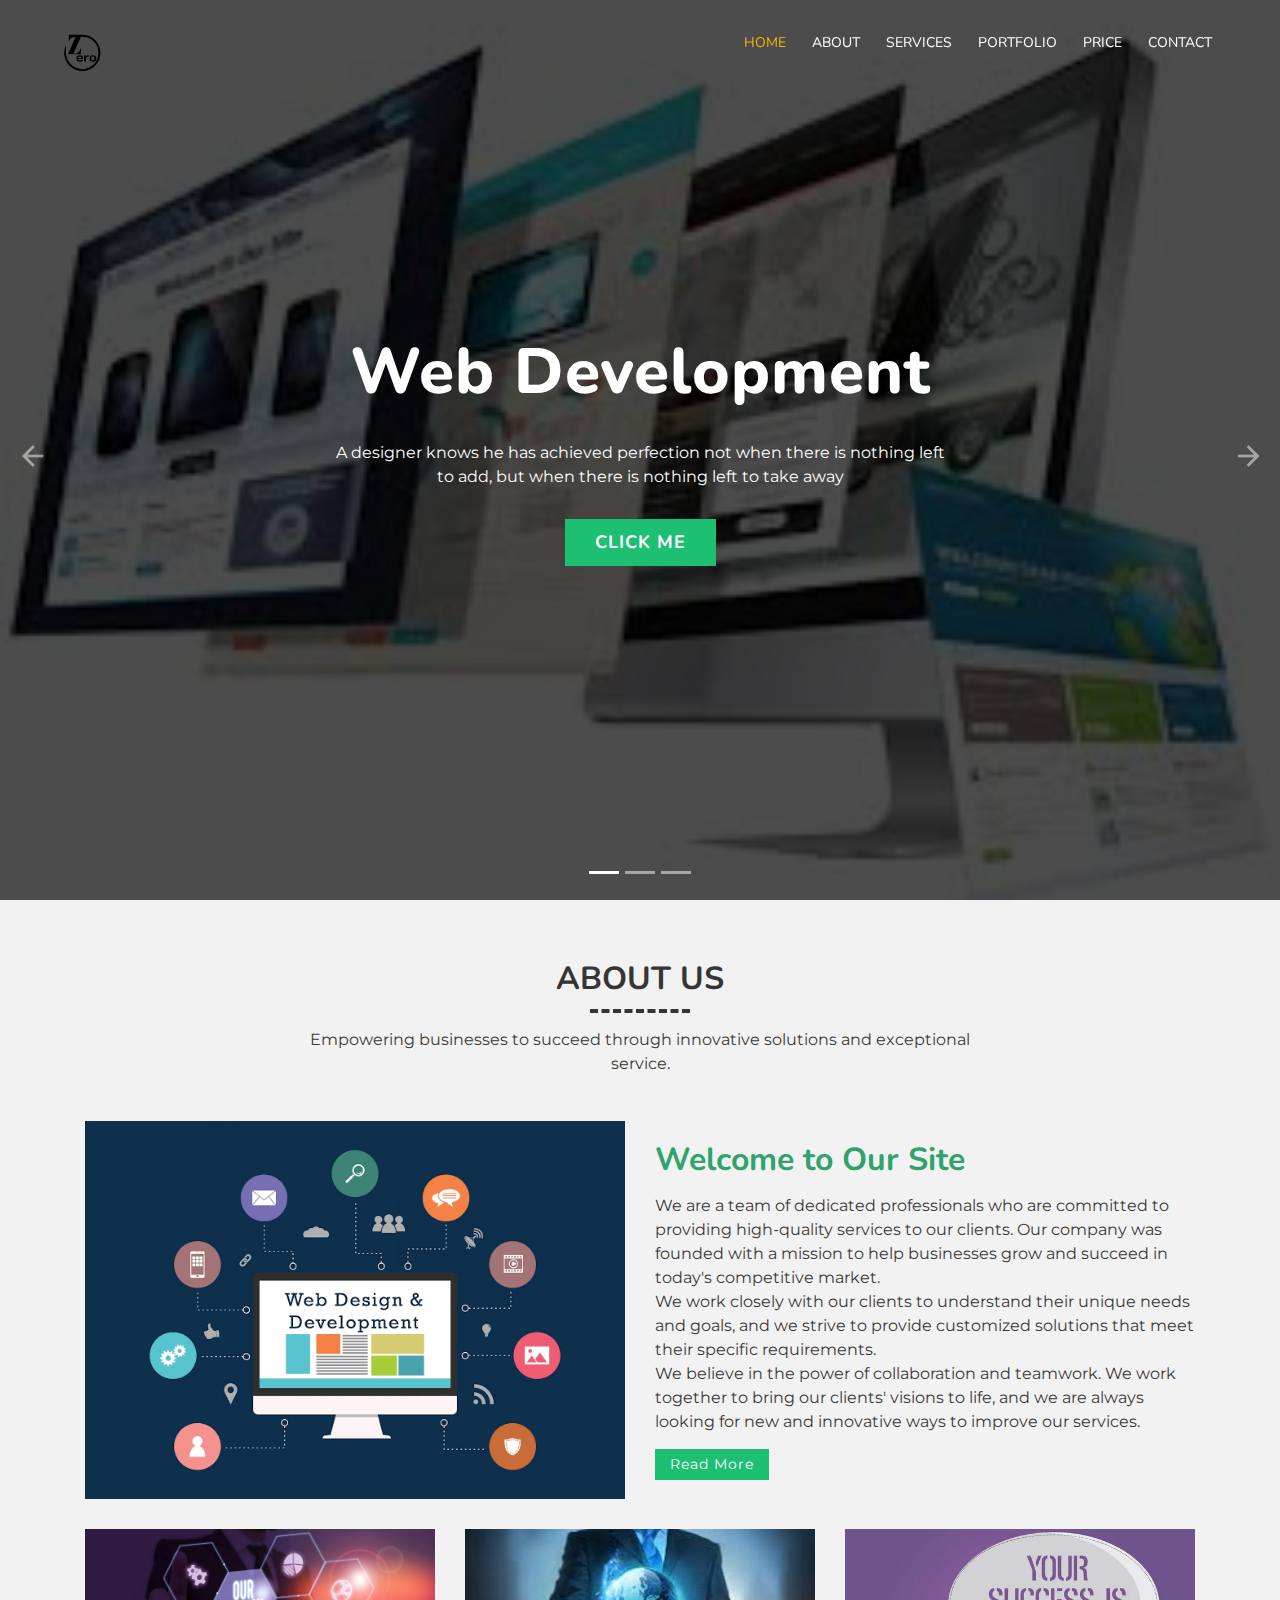
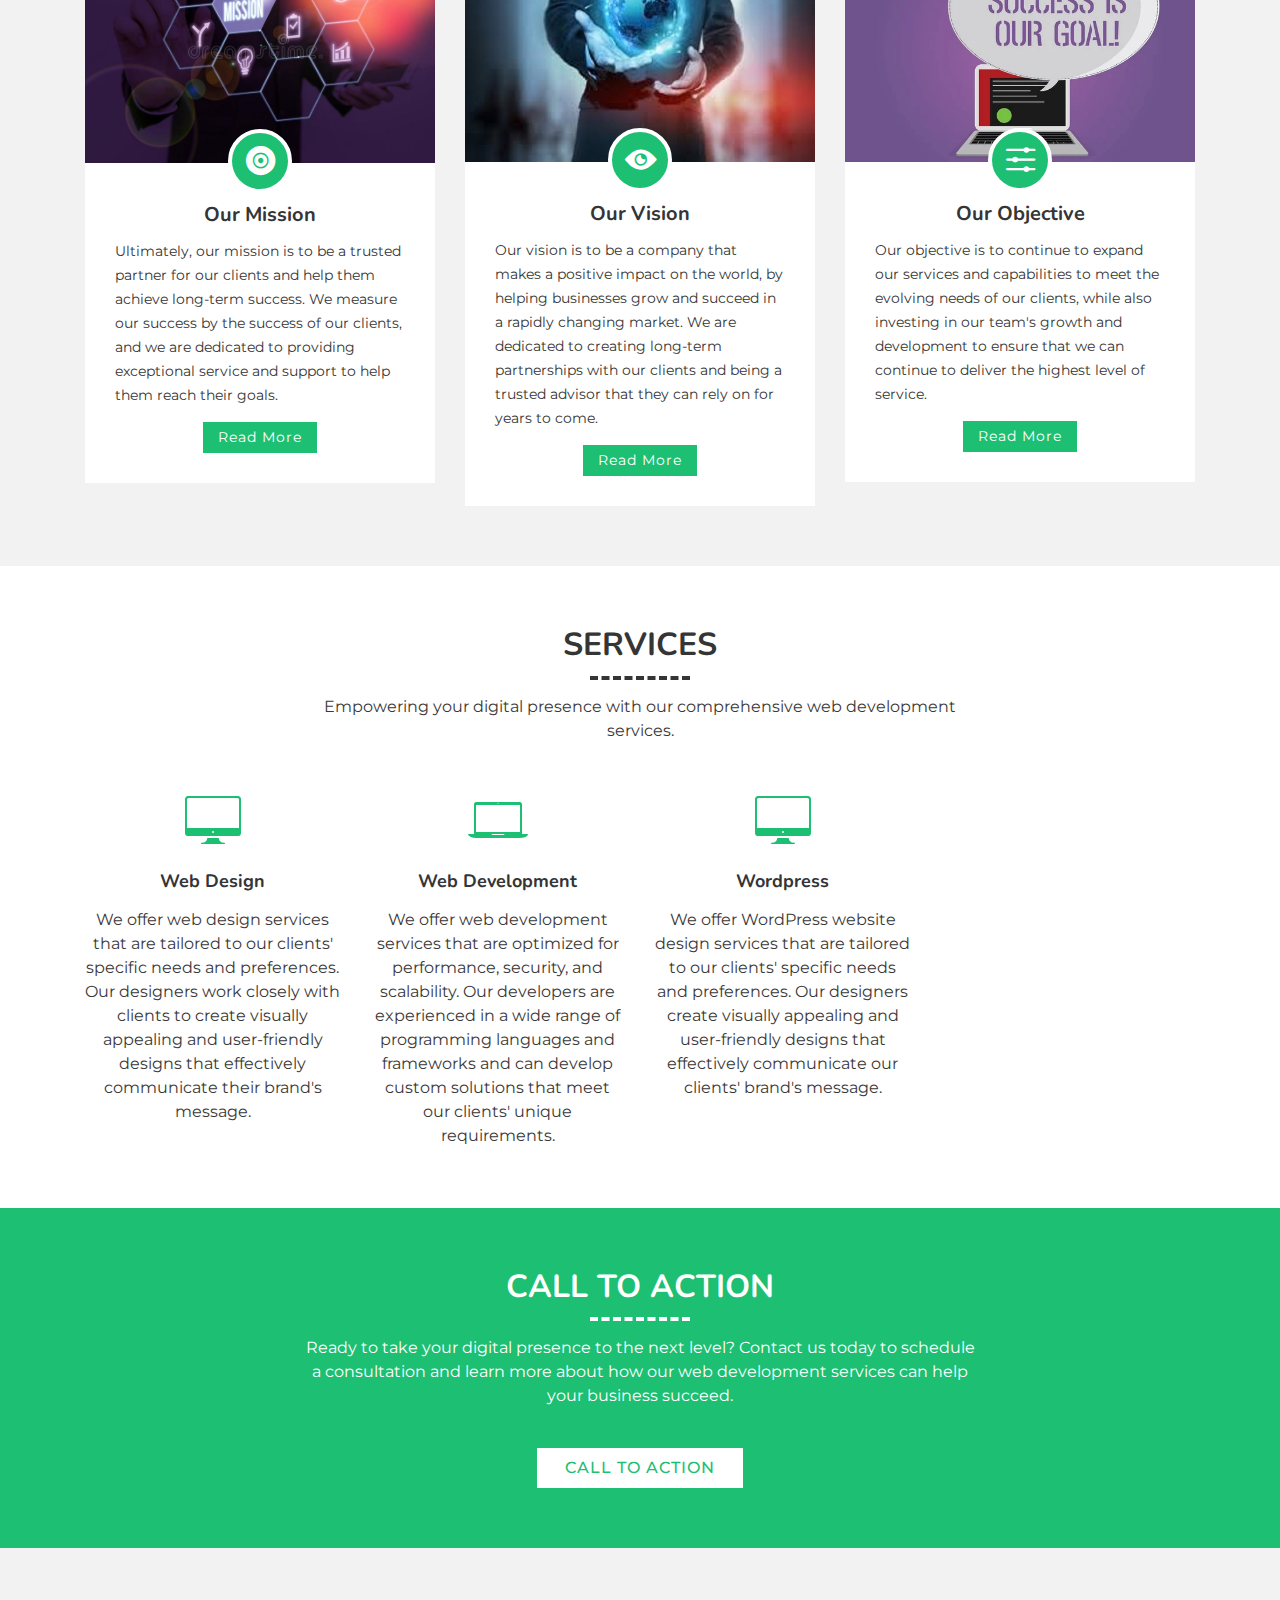
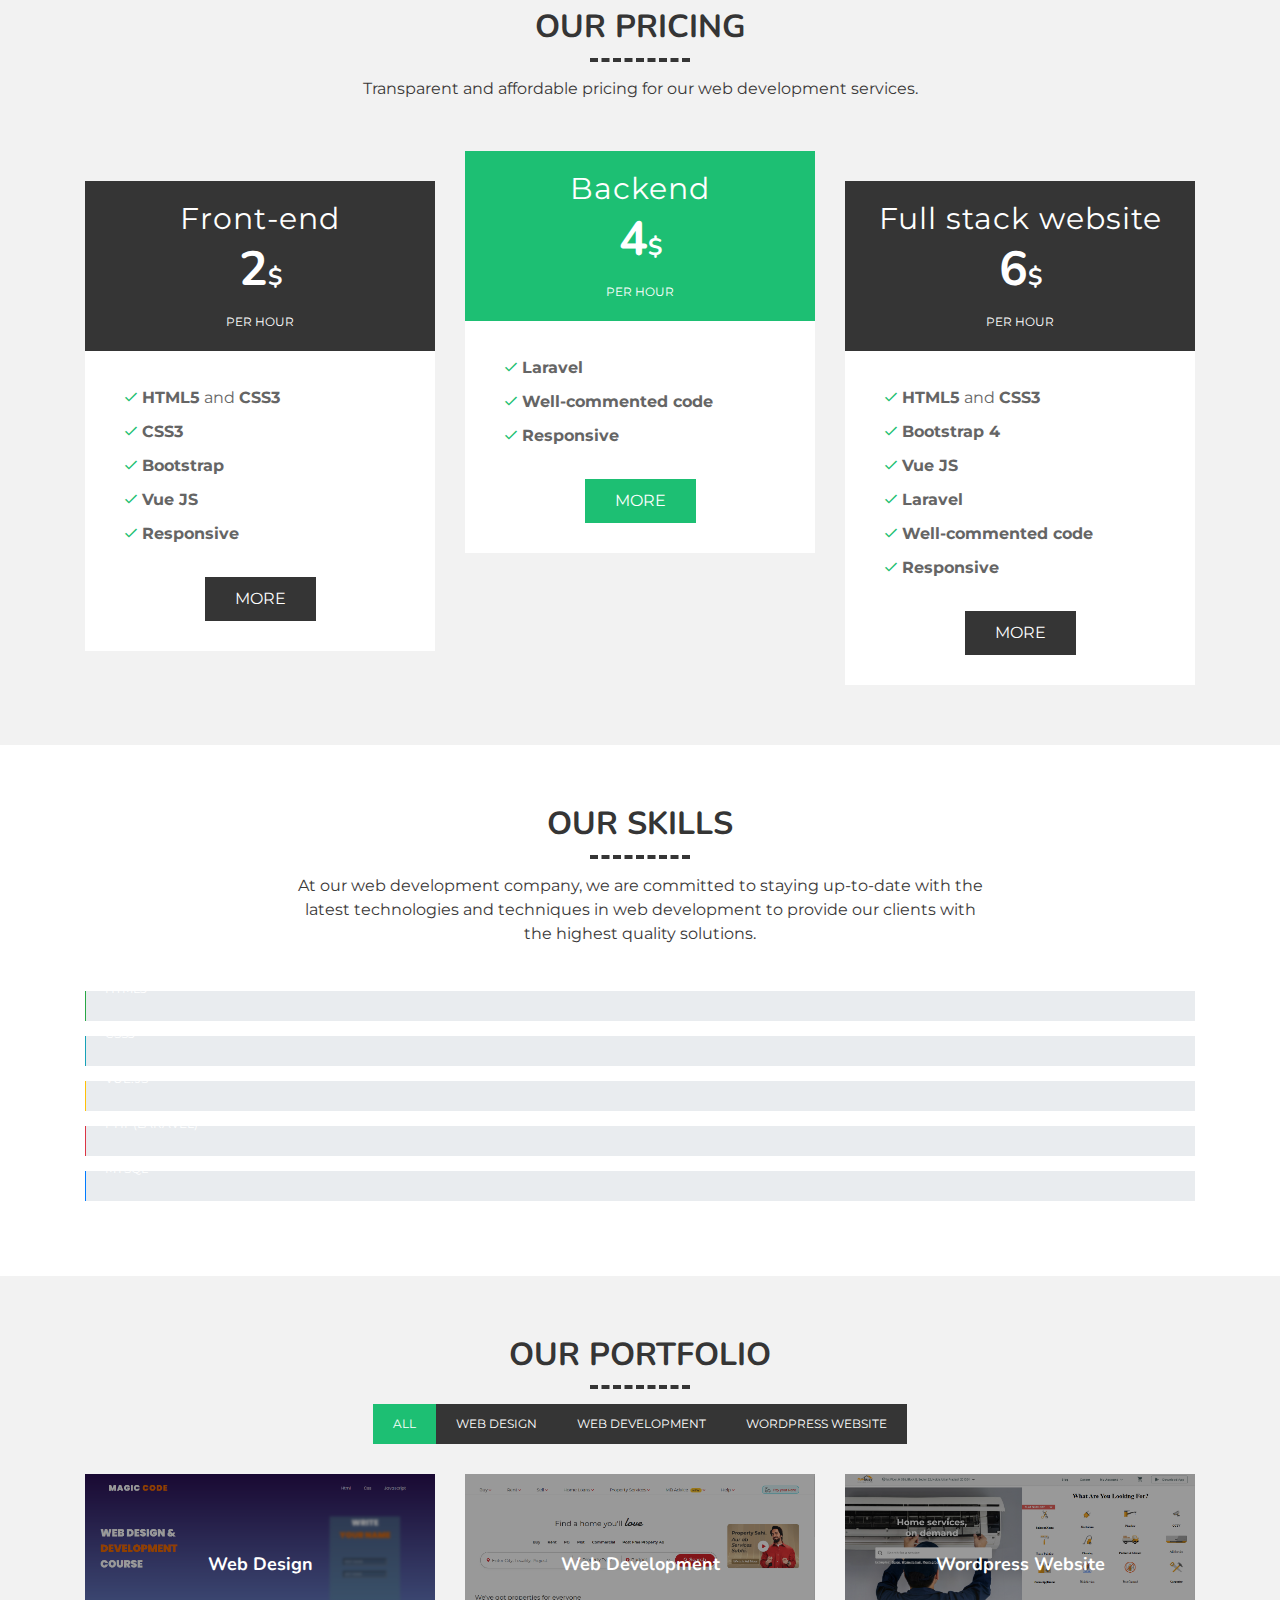
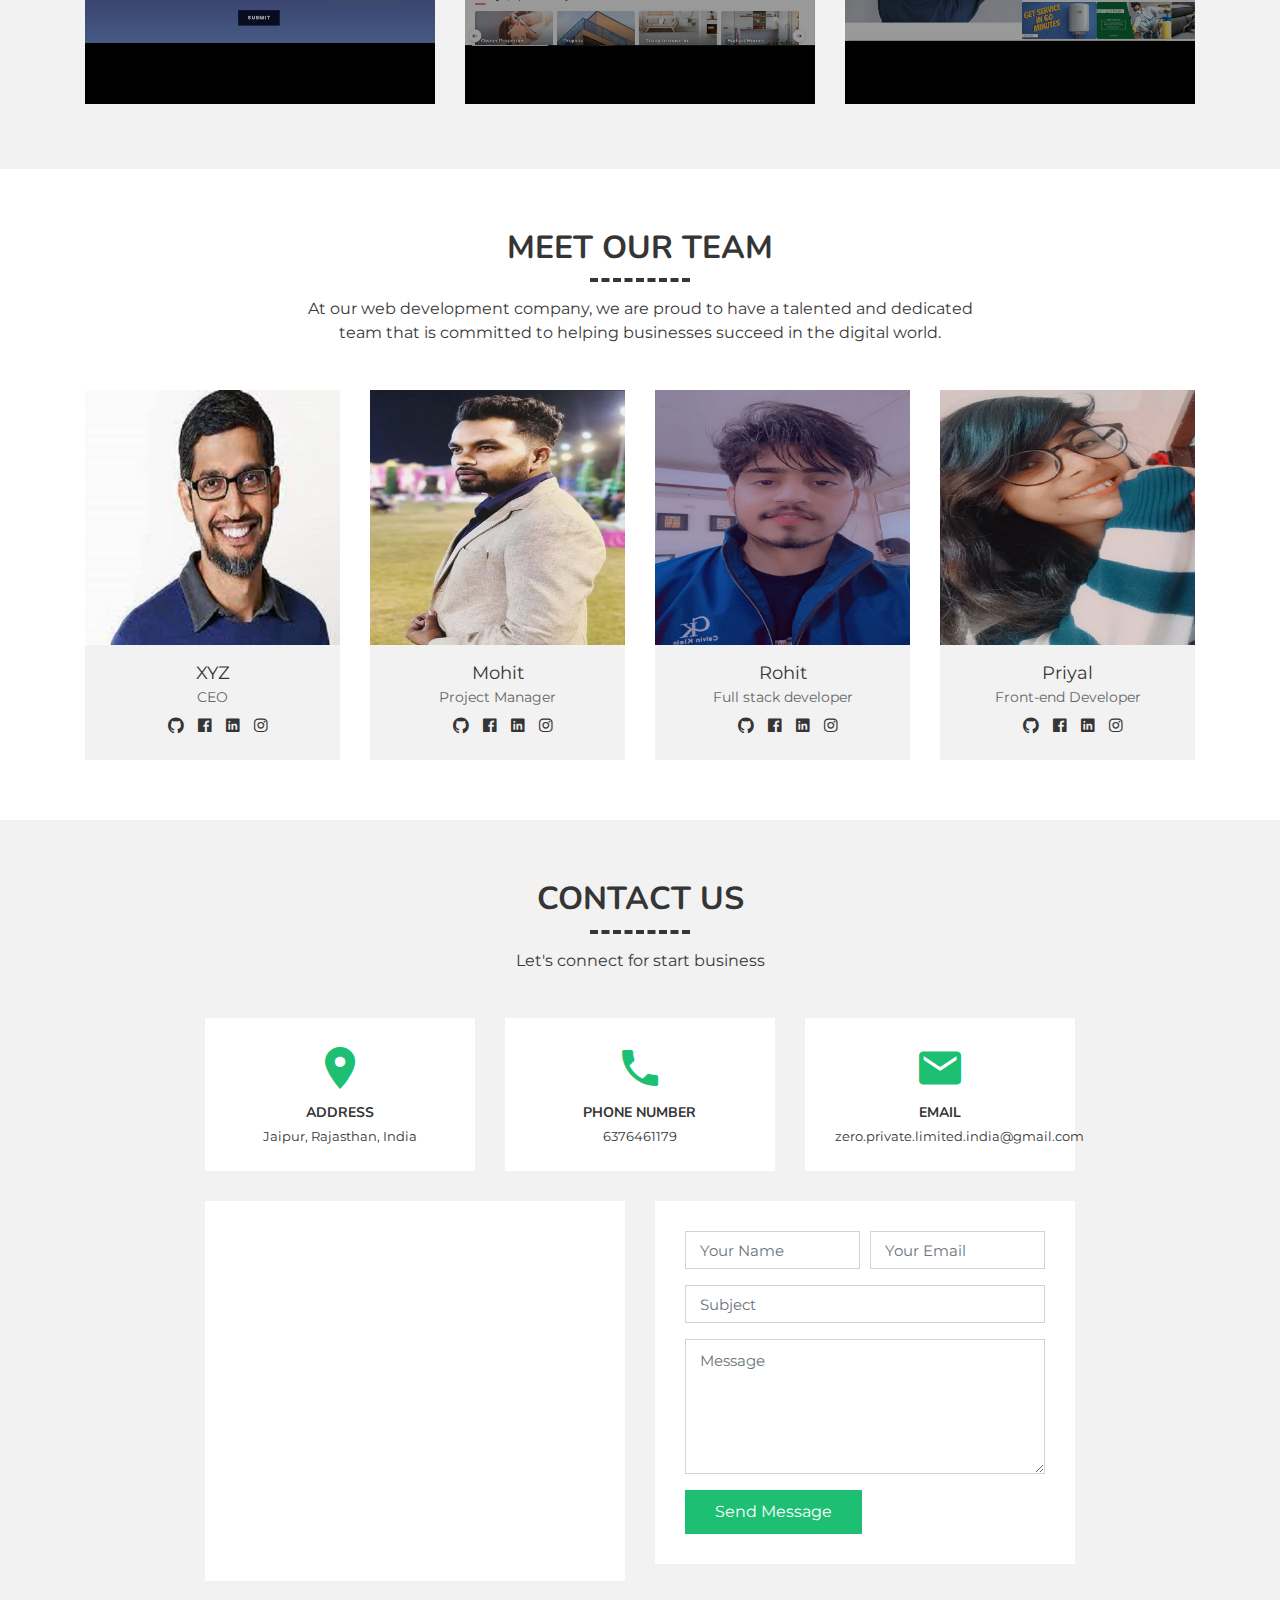
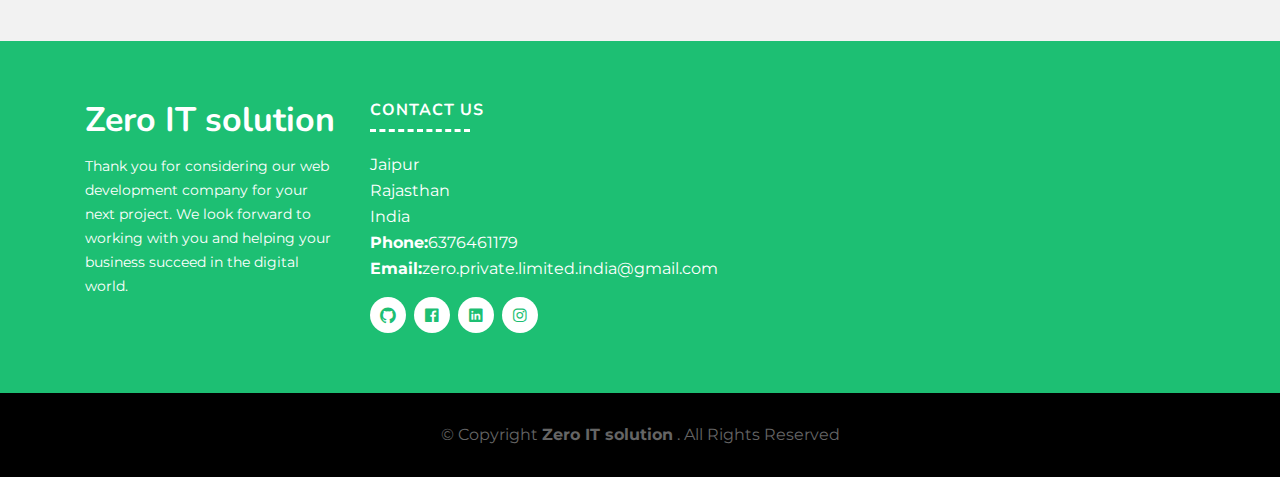
<file: index.html>
<!DOCTYPE html>
<html lang="en">

<head>
    <meta charset="utf-8">
    <title>Zero it solution</title>
    <meta content="width=device-width, initial-scale=1.0" name="viewport">
    <meta content="" name="keywords">
    <meta content="" name="description">

    <!-- Favicons -->
    <link href="favicon.png" rel="icon">

    <!-- Google Fonts -->
    <link href="https://fonts.googleapis.com/css?family=Montserrat:200,300|Nunito:400,700&display=swap"
        rel="stylesheet">

    <!-- Bootstrap CSS File -->
    <link href="vendor/bootstrap/css/bootstrap.min.css" rel="stylesheet">

    <!-- Vendor CSS Files -->
    <link href="vendor/ionicons/css/ionicons.min.css" rel="stylesheet">
    <link href="vendor/owlcarousel/assets/owl.carousel.min.css" rel="stylesheet">
    <link href="vendor/lightbox/css/lightbox.min.css" rel="stylesheet">

    <!-- Main Stylesheet -->
    <link href="style.css" rel="stylesheet">
</head>

<body>
    <!-- Header Section Start -->
    <header class="header">
        <div class="container-1">
            <div class="logo pull-left">
                <img src="logo.png" alt=""></a>
                <!-- <a href="#"><img src="img/logo.png" alt="" title="" /></a>-->
            </div>

            <nav id="nav-menu-container">
                <ul class="nav-menu">
                    <li class="menu-active"><a href="index.html">Home</a></li>
                    <li><a href="about.html">About</a></li>
                    <li><a href="service.html">Services</a></li>
                    <li><a href="portfolio.html">Portfolio</a></li>
                    <li><a href="price.html">Price</a></li>
                    <li><a href="contact.html">Contact</a></li>
                </ul>
            </nav>
        </div>
    </header>
    <!-- Header Section End -->

    <!-- Slider Section Start-->
    <section class="slider">
        <div class="slider-container">
            <div id="carousel" class="carousel  slide carousel-fade" data-ride="carousel">

                <ol class="carousel-indicators"></ol>

                <div class="carousel-inner" role="listbox">

                    <div class="carousel-item active">
                        <div class="carousel-background"><img src="web-development.jpg" alt=""></div>
                        <div class="carousel-container">
                            <div class="carousel-content">
                                <h2>Web Development</h2>
                                <p>
                                    A designer knows he has achieved perfection not when there is nothing left to add,
                                    but when there is nothing left to take away
                                </p>
                                <a href="https://github.com/Rohit02072" class="btn-get-started">Click me</a>
                            </div>
                        </div>
                    </div>

                    <div class="carousel-item">
                        <div class="carousel-background"><img src="web-design.jpg" alt=""></div>
                        <div class="carousel-container">
                            <div class="carousel-content">
                                <h2>Web Design</h2>
                                <p>
                                    No success without an element of innovation and creativity
                                </p>
                                <a href="https://github.com/Priyal000" class="btn-get-started">Click me</a>
                            </div>
                        </div>
                    </div>

                    <div class="carousel-item">
                        <div class="carousel-background"><img src="UI.png" alt=""></div>
                        <div class="carousel-container">
                            <div class="carousel-content">
                                <h2>UI and UX design</h2>
                                <p>
                                    UI is the saddle, the stirrups and the reigns. UX is the feeling you get being able
                                    to ride the horse, and rope your cattle </p>
                                <a href="https://priyal000.github.io/responsive-singlepage-website/"
                                    class="btn-get-started">Click me</a>
                            </div>
                        </div>
                    </div>

                </div>

                <a class="carousel-control-prev" href="#carousel" role="button" data-slide="prev">
                    <span class="carousel-control-prev-icon ion-md-arrow-back" aria-hidden="true"></span>
                    <span class="sr-only">Previous</span>
                </a>

                <a class="carousel-control-next" href="#carousel" role="button" data-slide="next">
                    <span class="carousel-control-next-icon ion-md-arrow-forward" aria-hidden="true"></span>
                    <span class="sr-only">Next</span>
                </a>

            </div>
        </div>
    </section>
    <!-- Slider Section End-->

    <!-- About Us Section Start-->
    <section class="about">
        <div class="container">
            <header class="section-header">
                <h3>About Us</h3>
                <p>
                    Empowering businesses to succeed through innovative solutions and exceptional service.
                </p>
            </header>

            <div class="row align-items-center about-row">
                <div class="col-md-6">
                    <img src="company.webp" alt="" class="img-fluid">
                </div>
                <div class="col-md-6">
                    <h2 class="title"><a href="#">Welcome to Our Site</a></h2>
                    <p>
                        We are a team of dedicated professionals who are committed to providing high-quality services to
                        our clients. Our company was founded with a mission to help businesses grow and succeed in
                        today's competitive market. <br>
                        We work closely with our clients to understand their unique needs and goals, and we strive to
                        provide customized solutions that meet their specific requirements. <br>
                        We believe in the power of collaboration and teamwork. We work together to bring our clients'
                        visions to life, and we are always looking for new and innovative ways to improve our services.
                    </p>
                    <div class="read-more">
                        <a href="about.html">Read More</a>
                    </div>
                </div>
            </div>

            <div class="row about-cols">
                <div class="col-md-4">
                    <div class="about-col">
                        <div class="img">
                            <img src="mission.jpg" alt="" class="img-fluid">
                            <div class="icon"><i class="ion-ios-disc"></i></div>
                        </div>
                        <h2 class="title"><a href="#">Our Mission</a></h2>
                        <p>
                            Ultimately, our mission is to be a trusted partner for our clients and help them achieve
                            long-term success. We measure our success by the success of our clients, and we are
                            dedicated to providing exceptional service and support to help them reach their goals.
                        </p>
                        <div class="read-more">
                            <a href="about.html">Read More</a>
                        </div>
                    </div>
                </div>

                <div class="col-md-4">
                    <div class="about-col">
                        <div class="img">
                            <img src="vision.jpg" alt="" class="img-fluid">
                            <div class="icon"><i class="ion-ios-eye"></i></div>
                        </div>
                        <h2 class="title"><a href="#">Our Vision</a></h2>
                        <p>
                            Our vision is to be a company that makes a positive impact on the world, by helping
                            businesses grow and succeed in a rapidly changing market. We are dedicated to creating
                            long-term partnerships with our clients and being a trusted advisor that they can rely on
                            for years to come.
                        </p>
                        <div class="read-more">
                            <a href="about.html">Read More</a>
                        </div>
                    </div>
                </div>

                <div class="col-md-4">
                    <div class="about-col">
                        <div class="img">
                            <img src="objective.jpg" alt="" class="img-fluid">
                            <div class="icon"><i class="ion-ios-options"></i></div>
                        </div>
                        <h2 class="title"><a href="#">Our Objective</a></h2>
                        <p>
                            Our objective is to continue to expand our services and capabilities to meet the evolving
                            needs of our clients, while also investing in our team's growth and development to ensure
                            that we can continue to deliver the highest level of service.
                        </p>
                        <div class="read-more">
                            <a href="#">Read More</a>
                        </div>
                    </div>
                </div>
            </div>
        </div>
    </section>
    <!-- About Us Section End -->

    <!-- Services Section Start -->
    <section id="services" class="services">
        <div class="container">
            <header class="section-header">
                <h3>Services</h3>
                <p>
                    Empowering your digital presence with our comprehensive web development services.
                </p>
            </header>
            <div class="row">
                <div class="col-sm-6 col-md-4 col-lg-3">
                    <div class="single-service">
                        <i class="ion-ios-desktop"></i>
                        <h4><a href="">Web Design</a></h4>
                        <p>We offer web design services that are tailored to our clients' specific needs and
                            preferences. Our designers work closely with clients to create visually appealing and
                            user-friendly designs that effectively communicate their brand's message.</p>
                    </div>
                </div>
                <div class="col-sm-6 col-md-4 col-lg-3">
                    <div class="single-service">
                        <i class="ion-ios-laptop"></i>
                        <h4><a href="">Web Development</a></h4>
                        <p>We offer web development services that are optimized for performance, security, and
                            scalability. Our developers are experienced in a wide range of programming languages and
                            frameworks and can develop custom solutions that meet our clients' unique requirements.</p>
                    </div>
                </div>
                <div class="col-sm-6 col-md-4 col-lg-3">
                    <div class="single-service">
                        <i class="ion-ios-desktop"></i>
                        <h4><a href="">Wordpress</a></h4>
                        <p>We offer WordPress website design services that are tailored to our clients' specific needs and preferences. Our designers create visually appealing and user-friendly designs that effectively communicate our clients' brand's message.</p>
                    </div>
                </div>
            </div>
        </div>
    </section>
    <!-- Services Section End -->

    <!-- Call To Action Start -->
    <section class="call-to-action">
        <div class="container text-center">
            <header class="section-header">
                <h3>Call to Action</h3>
                <p>
                    Ready to take your digital presence to the next level? Contact us today to schedule a consultation
                    and learn more about how our web development services can help your business succeed.
                </p>
            </header>
            <a class="cta-btn" href="contact.html">Call To Action</a>
        </div>
    </section>
    <!-- Call To Action End -->

    <!--Pricing Section start-->
    <section class="pricing">
        <div class="container">
            <header class="section-header">
                <h3>Our Pricing</h3>
                <p>
                    Transparent and affordable pricing for our web development services.
                </p>
            </header>
            <div class="row">
                <div class="col-md-4">
                    <div class="price-content">
                        <div class="price-plan">
                            <p class="price-title">Front-end</p>
                            <h2 class="price-amount">2<span>$</span></h2>
                            <p class="price-date">Per Hour</p>
                        </div>
                        <ul class="price-details">
                            <li><i class="ion-md-checkmark"></i><strong>HTML5</strong> and <strong>CSS3</strong></li>
                            <li><i class="ion-md-checkmark"></i><strong>CSS3</strong></li>
                            <li><i class="ion-md-checkmark"></i><strong>Bootstrap</strong></li>
                            <li><i class="ion-md-checkmark"></i><strong>Vue JS</strong></li>
                            <li><i class="ion-md-checkmark"></i><strong>Responsive</strong></li>
                        </ul>
                        <a href="contact.html" class="btn mian-btn price-btn">More</a>
                    </div>
                </div>
                <div class="col-md-4">
                    <div class="price-content features-price">
                        <div class="price-plan">
                            <p class="price-title">Backend</p>
                            <h2 class="price-amount">4<span>$</span></h2>
                            <p class="price-date">Per Hour</p>
                        </div>
                        <ul class="price-details">
                            <li><i class="ion-md-checkmark"></i><strong>Laravel</strong></li>
                            <li><i class="ion-md-checkmark"></i><strong>Well-commented code</strong></li>
                            <li><i class="ion-md-checkmark"></i><strong>Responsive</strong></li>
                        </ul>
                        <a href="contact.html" class="btn mian-btn price-btn features-price-btn">More</a>
                    </div>
                </div>
                <div class="col-md-4">
                    <div class="price-content">
                        <div class="price-plan">
                            <p class="price-title">Full stack website</p>
                            <h2 class="price-amount">6<span>$</span></h2>
                            <p class="price-date">Per Hour</p>
                        </div>
                        <ul class="price-details">
                            <li><i class="ion-md-checkmark"></i><strong>HTML5</strong> and <strong>CSS3</strong></li>
                            <li><i class="ion-md-checkmark"></i><strong>Bootstrap 4</strong></li>
                            <li><i class="ion-md-checkmark"></i><strong>Vue JS</strong></li>
                            <li><i class="ion-md-checkmark"></i><strong>Laravel</strong></li>
                            <li><i class="ion-md-checkmark"></i><strong>Well-commented code</strong></li>
                            <li><i class="ion-md-checkmark"></i><strong>Responsive</strong></li>
                        </ul>
                        <a href="contact.html" class="btn mian-btn price-btn">More</a>
                    </div>
                </div>
            </div>
        </div>
    </section>
    <!--Pricing Section End-->

    <!-- Skills Section Start-->
    <section class="skills">
        <div class="container">
            <header class="section-header">
                <h3>Our Skills</h3>
                <p>
                    At our web development company, we are committed to staying up-to-date with the latest technologies
                    and techniques in web development to provide our clients with the highest quality solutions.
                </p>
            </header>

            <div class="skills-content">
                <div class="progress">
                    <div class="progress-bar bg-success" role="progressbar" aria-valuenow="100" aria-valuemin="0"
                        aria-valuemax="100">
                        <span class="skill">HTML5 <i class="val">100%</i></span>
                    </div>
                </div>

                <div class="progress">
                    <div class="progress-bar bg-info" role="progressbar" aria-valuenow="96" aria-valuemin="0"
                        aria-valuemax="100">
                        <span class="skill">CSS3 <i class="val">96%</i></span>
                    </div>
                </div>

                <div class="progress">
                    <div class="progress-bar bg-warning" role="progressbar" aria-valuenow="98" aria-valuemin="0"
                        aria-valuemax="100">
                        <span class="skill">Vue.Js <i class="val">98%</i></span>
                    </div>
                </div>

                <div class="progress">
                    <div class="progress-bar bg-danger" role="progressbar" aria-valuenow="99" aria-valuemin="0"
                        aria-valuemax="100">
                        <span class="skill">PHP(Laravel) <i class="val">99%</i></span>
                    </div>
                </div>
                <div class="progress">
                    <div class="progress-bar " role="progressbar" aria-valuenow="97" aria-valuemin="0"
                        aria-valuemax="100">
                        <span class="skill">MySQL<i class="val">97%</i></span>
                    </div>
                </div>
            </div>
        </div>
    </section>
    <!-- Skills Section End-->

    <!-- Portfolio Section Start -->
    <section class="portfolio">
        <div class="container">

            <header class="section-header">
                <h3 class="section-title">Our Portfolio</h3>
            </header>

            <div class="row">
                <div class="col-lg-12">
                    <ul id="portfolio-flters">
                        <li data-filter="*" class="filter-active">All</li>
                        <li data-filter=".web-des">Web Design</li>
                        <li data-filter=".web-dev">Web Development</li>
                        <li data-filter=".web-dev">Wordpress website</li>
                    </ul>
                </div>
            </div>

            <div class="row portfolio-container">
                <div class="col-lg-4 col-md-6 portfolio-item web-des">
                    <div class="portfolio-wrap">
                        <figure>
                            <img src="portfolio-1.jpg" class="img-fluid" alt="Portfolio">
                            <a href="portfolio-1.jpg" data-lightbox="portfolio" data-title="Sample"
                                class="link-preview" title="Preview"><i class="ion-md-eye"></i></a>
                            <a href="https://priyal000.github.io/Magic-code/" class="link-details" title="More Details"><i class="ion-md-open"></i></a>
                        </figure>

                        <div class="portfolio-info">
                            <h4>Web Design</h4>
                        </div>
                    </div>
                </div>

                <div class="col-lg-4 col-md-6 portfolio-item web-dev">
                    <div class="portfolio-wrap">
                        <figure>
                            <img src="portfolio-2.jpg" class="img-fluid" alt="Portfolio">
                            <a href="portfolio-4.jpg" class="link-preview" data-lightbox="portfolio"
                                data-title="Sample" title="Preview"><i class="ion-md-eye"></i></a>
                            <a href="https://priyal000.github.io/responsive-singlepage-website/" class="link-details" title="More Details"><i class="ion-md-open"></i></a>
                        </figure>

                        <div class="portfolio-info">
                            <h4>Web Development</h4>
                        </div>
                    </div>
                </div>

                <div class="col-lg-4 col-md-6 portfolio-item app-des">
                    <div class="portfolio-wrap">
                        <figure>
                            <img src="portfolio-3.jpg" class="img-fluid" alt="Portfolio">
                            <a href="portfolio-3.jpg" class="link-preview" data-lightbox="portfolio"
                                data-title="Sample" title="Preview"><i class="ion-md-eye"></i></a>
                            <a href="https://priyal000.github.io/magicbricks/" class="link-details" title="More Details"><i class="ion-md-open"></i></a>
                        </figure>

                        <div class="portfolio-info">
                            <h4>Wordpress Website</h4>
                        </div>
                    </div>
                </div>
            </div>
        </div>
    </section>
    <!-- Portfolio Section End -->

    <!-- Team Section Start -->
    <section class="team">
        <div class="container">
            <header class="section-header">
                <h3 class="section-title">Meet our team</h3>
                <p>
                    At our web development company, we are proud to have a talented and dedicated team that is committed
                    to helping businesses succeed in the digital world.
                </p>
            </header>

            <div class="row">
                <div class="col-md-3 col-sm-6">
                    <div class="card card-block">
                        <a href="#"><img alt="" class="team-img" src="web1.png">
                            <div class="card-title-wrap">
                                <span class="card-title">XYZ</span> <span class="card-text">CEO</span>
                                <div class="social-nav">
                                    <a href="https://github.com/"><i class="ion-logo-github"></i></a>
                                    <a href="https://facebook.com/"><i class="ion-logo-facebook"></i></a>
                                    <a href="https://linkedin.com/"><i class="ion-logo-linkedin"></i></a>
                                    <a href="https://instagram.com/"><i class="ion-logo-instagram"></i></a>
                                </div>
                            </div>
                        </a>
                    </div>
                </div>

                <div class="col-md-3 col-sm-6">
                    <div class="card card-block">
                        <a href="#"><img alt="" class="team-img" src="web2.png">
                            <div class="card-title-wrap">
                                <span class="card-title">Mohit</span> <span class="card-text">Project Manager</span>
                                <div class="social-nav">
                                    <a href="https://github.com"><i class="ion-logo-github"></i></a>
                                    <a href="https://www.facebook.com/profile.php?id=100027764086366&mibextid=ZbWKwL"><i
                                            class="ion-logo-facebook"></i></a>
                                    <a href="https://www.linkedin.com/in/mohit-saini-083430217/"><i
                                            class="ion-logo-linkedin"></i></a>
                                    <a href="https://www.instagram.com/mohitsaini1283/?igshid=NTE5MzUyOTU%3D"><i
                                            class="ion-logo-instagram"></i></a>
                                </div>
                            </div>
                        </a>
                    </div>
                </div>

                <div class="col-md-3 col-sm-6">
                    <div class="card card-block">
                        <a href="#"><img alt="" class="team-img" src="web3.png">
                            <div class="card-title-wrap">
                                <span class="card-title">Rohit</span> <span class="card-text">Full stack developer</span>
                                <div class="social-nav">
                                    <a href="https://github.com/Rohit02072/"><i class="ion-logo-github"></i></a>
                                    <a href="https://facebook.com/Rohit/"><i class="ion-logo-facebook"></i></a>
                                    <a href="https://www.linkedin.com/in/priyal-jangid-b88006218/"><i
                                            class="ion-logo-linkedin"></i></a>
                                    <a href="https://www.instagram.com/i_nno_cent_v2/"><i
                                            class="ion-logo-instagram"></i></a>
                                </div>
                            </div>
                        </a>
                    </div>
                </div>

                <div class="col-md-3 col-sm-6">
                    <div class="card card-block">
                        <a href="#"><img alt="" class="team-img" src="web4.png">
                            <div class="card-title-wrap">
                                <span class="card-title">Priyal</span> <span class="card-text">Front-end
                                    Developer</span>
                                <div class="social-nav">
                                    <a href="https://github.com/Priyal000"><i class="ion-logo-github"></i></a>
                                    <a href="https://www.facebook.com/priyal.jangid.142/"><i
                                            class="ion-logo-facebook"></i></a>
                                    <a href="https://www.linkedin.com/in/priyal-jangid-b88006218/"><i
                                            class="ion-logo-linkedin"></i></a>
                                    <a href="https://www.instagram.com/_priyal_jangid_/"><i
                                            class="ion-logo-instagram"></i></a>
                                </div>
                            </div>
                        </a>
                    </div>
                </div>
            </div>
        </div>
    </section>
    <!-- Team Section End -->



    <!-- Contact Section Start -->
    <section class="contact">
        <div class="container">
            <div class="section-header">
                <h3 class="section-title">Contact Us</h3>
                <p>
                    Let's connect for start business
                </p>
            </div>

            <div class="row contact-info">
                <div class="col-md-4">
                    <div class="contact-address">
                        <i class="ion-md-pin"></i>
                        <h3>Address</h3>
                        <address>Jaipur, Rajasthan, India</address>
                    </div>
                </div>

                <div class="col-md-4">
                    <div class="contact-phone">
                        <i class="ion-md-call"></i>
                        <h3>Phone Number</h3>
                        <p><a href="tel:+123-456-789">6376461179</a></p>
                    </div>
                </div>

                <div class="col-md-4">
                    <div class="contact-email">
                        <i class="ion-md-mail"></i>
                        <h3>Email</h3>
                        <p><a href="mailto:info@example.com">zero.private.limited.india@gmail.com</a></p>
                    </div>
                </div>
            </div>

            <div class="row">
                <div class="col-md-6">
                    <div class="map">
                        <iframe
                            src="https://www.google.com/maps/embed?pb=!1m17!1m12!1m3!1d3549.9960633050414!2d75.72212301505012!3d27.15641408302332!2m3!1f0!2f0!3f0!3m2!1i1024!2i768!4f13.1!3m2!1m1!2zMjfCsDA5JzIzLjEiTiA3NcKwNDMnMjcuNSJF!5e0!3m2!1sen!2sin!4v1677914805156!5m2!1sen!2sin"
                            width="600" height="450" style="border:0;" allowfullscreen="" loading="lazy"
                            referrerpolicy="no-referrer-when-downgrade"></iframe>
                    </div>
                </div>
                <div class="col-md-6">
                    <div class="form">
                        <form action="https://formsubmit.co/jpriyal388@gmail.com" method="POST"  class="contactForm">
                            <div class="form-row">
                                <div class="form-group col-md-6">
                                    <input type="text" class="form-control" placeholder="Your Name" />
                                </div>
                                <div class="form-group col-md-6">
                                    <input type="email" class="form-control" placeholder="Your Email" />
                                </div>
                            </div>
                            <div class="form-group">
                                <input type="text" class="form-control" placeholder="Subject" />
                            </div>
                            <div class="form-group">
                                <textarea class="form-control" rows="5" placeholder="Message"></textarea>
                            </div>
                            <div><button type="submit">Send Message</button></div>
                        </form>
                    </div>
                </div>
            </div>
        </div>
    </section>
    <!-- Contact Section End -->

    <!-- Footer Start -->
    <footer class="footer">
        <div class="footer-top">
            <div class="container">
                <div class="row">
                    <div class="col-lg-3 col-md-6 footer-info">
                        <h3>Zero IT solution</h3>
                        <p>
                            Thank you for considering our web development company for your next project. We look forward
                            to working with you and helping your business succeed in the digital world.
                        </p>
                    </div>
                    <div class="col-lg-3 col-md-6 footer-contact">
                        <h4>Contact Us</h4>
                        <p>
                            Jaipur<br>
                            Rajasthan<br>
                            India<br>
                            <strong>Phone:</strong>6376461179<br>
                            <strong>Email:</strong>zero.private.limited.india@gmail.com<br>
                        </p>
                        <div class="social-links">
                            <a href="https://github.com/"><i class="ion-logo-github"></i></a>
                            <a href="https://facebook.com/"><i class="ion-logo-facebook"></i></a>
                            <a href="https://linkedin.com/"><i class="ion-logo-linkedin"></i></a>
                            <a href="https://instagram.com/"><i class="ion-logo-instagram"></i></a>
                        </div>
                    </div>
                </div>
            </div>
        </div>

        <div class="container">
            <div class="copyright">
                &copy; Copyright <strong>Zero IT solution</strong> . All Rights Reserved
            </div>
        </div>
    </footer>
    <!-- Footer End -->

    <a href="#" class="back-to-top"><i class="ion-md-arrow-dropup"></i></a>

    <!-- Vendor JS Files -->
    <script src="vendor/jquery/jquery.min.js"></script>
    <script src="vendor/jquery/jquery-migrate.min.js"></script>
    <script src="vendor/bootstrap/js/bootstrap.bundle.min.js"></script>
    <script src="vendor/easing/easing.min.js"></script>
    <script src="vendor/superfish/hoverIntent.js"></script>
    <script src="vendor/superfish/superfish.min.js"></script>
    <script src="vendor/waypoints/waypoints.min.js"></script>
    <script src="vendor/touchSwipe/jquery.touchSwipe.min.js"></script>
    <script src="vendor/counterup/counterup.min.js"></script>
    <script src="vendor/owlcarousel/owl.carousel.min.js"></script>
    <script src="vendor/isotope/isotope.pkgd.min.js"></script>
    <script src="vendor/lightbox/js/lightbox.min.js"></script>

    <!-- Main Javascript File -->
    <script src="main.js"></script>

</body>

</html>
</file>
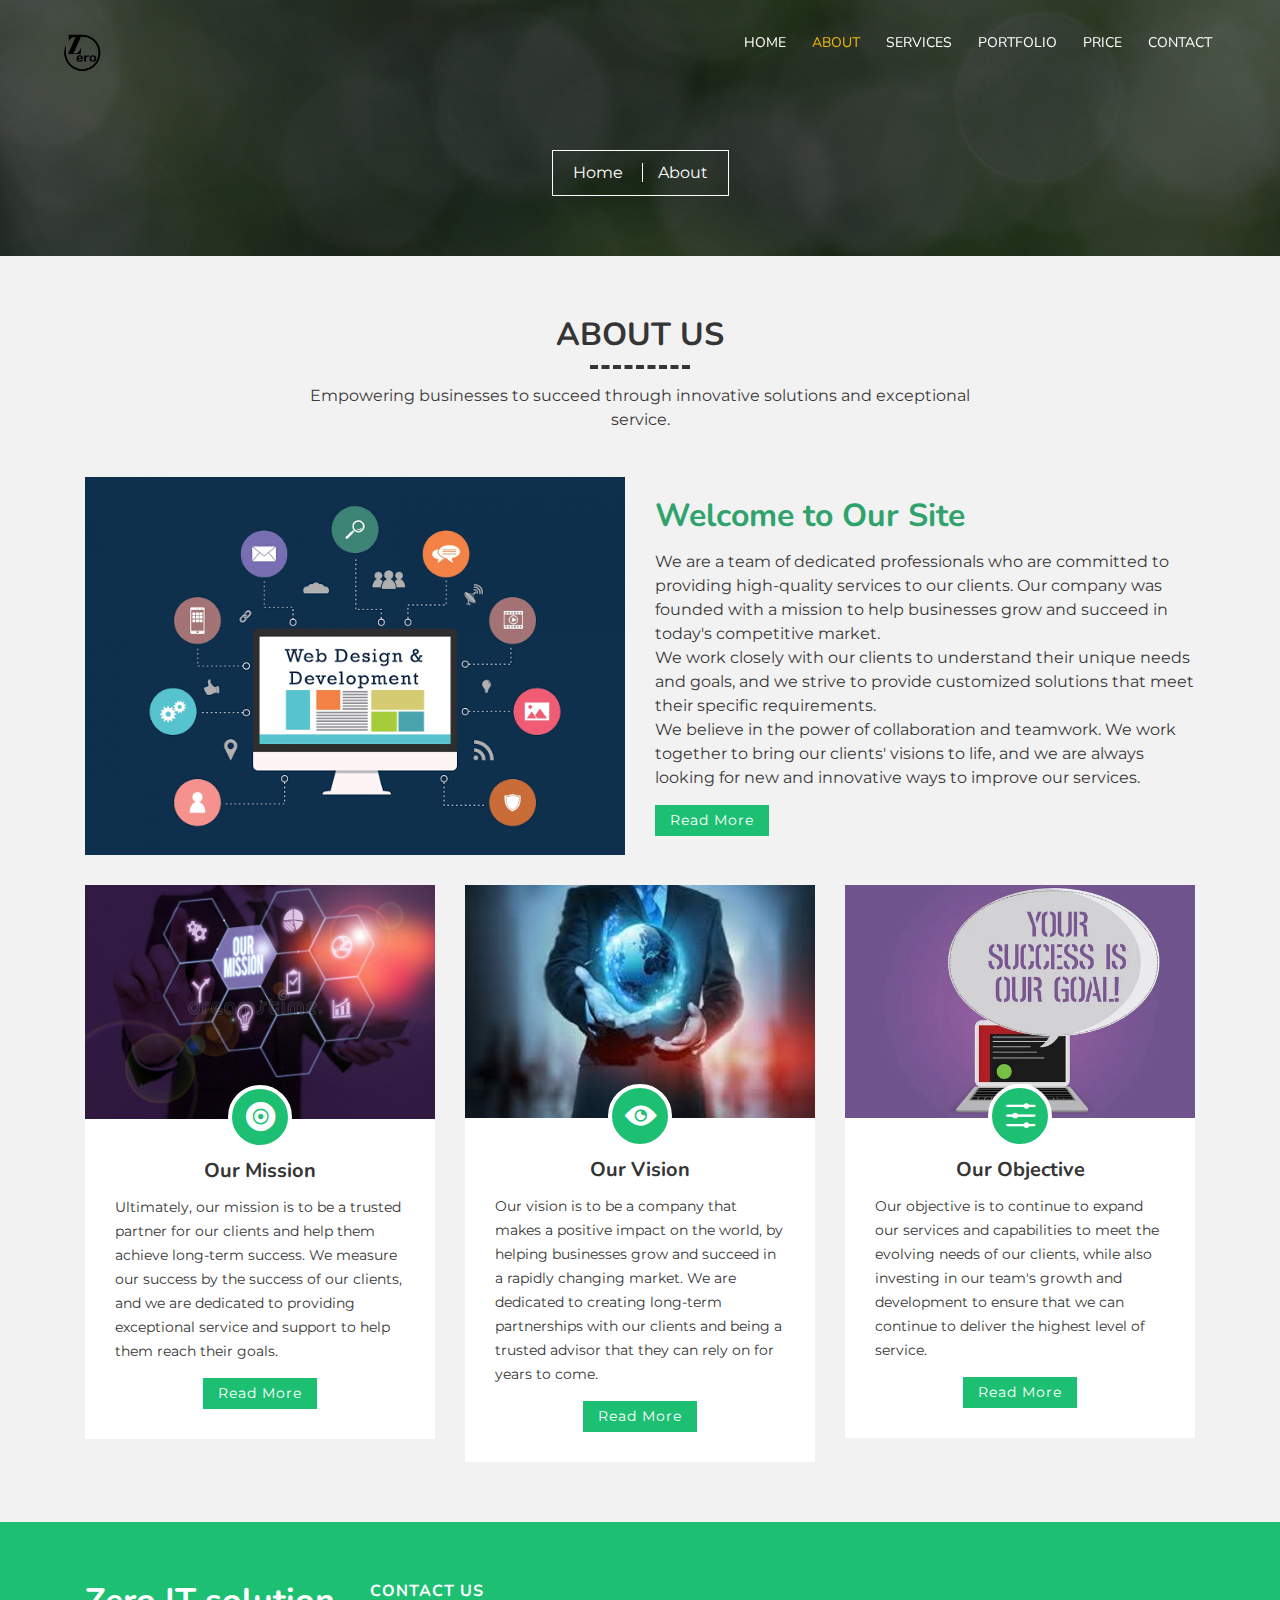
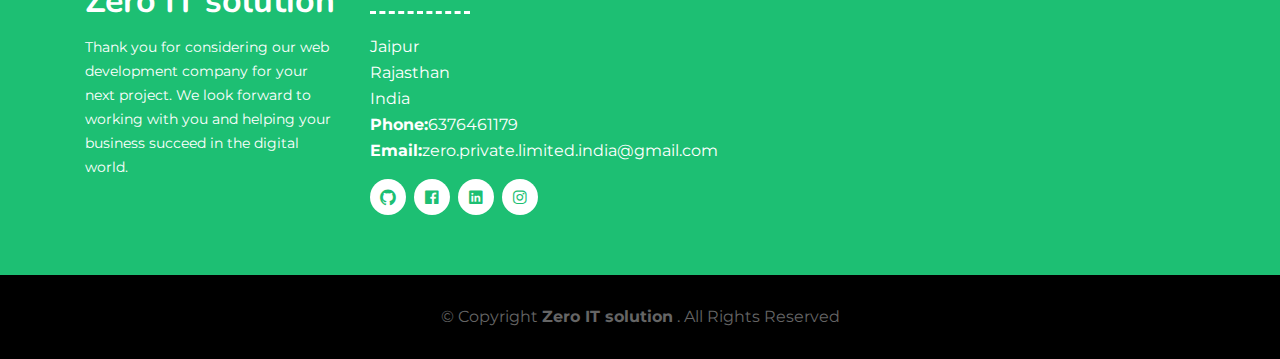
<file: about.html>
<!DOCTYPE html>
<html lang="en">
    <head>
        <meta charset="utf-8">
        <title>Zero IT solution</title>
        <meta content="width=device-width, initial-scale=1.0" name="viewport">
        <meta content="" name="keywords">
        <meta content="" name="description">

        <!-- Favicons -->
        <link href="favicon.png" rel="icon">
       
        <!-- Google Fonts -->
        <link href="https://fonts.googleapis.com/css?family=Montserrat:200,300|Nunito:400,700&display=swap" rel="stylesheet">

        <!-- Bootstrap CSS File -->
        <link href="vendor/bootstrap/css/bootstrap.min.css" rel="stylesheet">

        <!-- Vendor CSS Files -->
        <link href="vendor/ionicons/css/ionicons.min.css" rel="stylesheet">
        <link href="vendor/owlcarousel/assets/owl.carousel.min.css" rel="stylesheet">
        <link href="vendor/lightbox/css/lightbox.min.css" rel="stylesheet">

        <!-- Main Stylesheet -->
        <link href="style.css" rel="stylesheet">
    </head>

    <body>
        <!-- Header Section Start -->
        <header class="header">
            <div class="container-1">
                <div class="logo pull-left">
                    <img src="logo.png" alt=""></a>
                    <!-- <a href="#"><img src="img/logo.png" alt="" title="" /></a>-->
                </div>

                <nav id="nav-menu-container">
                    <ul class="nav-menu">
                        <li><a href="index.html">Home</a></li>
                        <li class="menu-active"><a href="about.html">About</a></li>
                        <li><a href="service.html">Services</a></li>
                        <li><a href="portfolio.html">Portfolio</a></li>
                        <li><a href="price.html">Price</a></li>
                        <li><a href="contact.html">Contact</a></li>
                    </ul>
                </nav>
            </div>
        </header>
        <!-- Header Section End -->
        
        <!-- Banner Section Start-->
        <section class="banner">
            <div class="container">
                <div class="col-lg-12">
                    <div class="banner-nav">
                        <div class="banner-box">
                            <a href="index.html">Home </a>
                            <a href="about.html">About</a>
                        </div>
                    </div>
                </div>
            </div>
        </section>
        <!-- Banner Section End-->

        <!-- About Us Section Start-->
        <section class="about">
            <div class="container">
                <header class="section-header">
                    <h3>About Us</h3>
                    <p>
                        Empowering businesses to succeed through innovative solutions and exceptional service.
                    </p>
                </header>
    
                <div class="row align-items-center about-row">
                    <div class="col-md-6">
                        <img src="company.webp" alt="" class="img-fluid">
                    </div>
                    <div class="col-md-6">
                        <h2 class="title"><a href="#">Welcome to Our Site</a></h2>
                        <p>
                            We are a team of dedicated professionals who are committed to providing high-quality services to
                            our clients. Our company was founded with a mission to help businesses grow and succeed in
                            today's competitive market. <br>
                            We work closely with our clients to understand their unique needs and goals, and we strive to
                            provide customized solutions that meet their specific requirements. <br>
                            We believe in the power of collaboration and teamwork. We work together to bring our clients'
                            visions to life, and we are always looking for new and innovative ways to improve our services.
                        </p>
                        <div class="read-more">
                            <a href="about.html">Read More</a>
                        </div>
                    </div>
                </div>
    
                <div class="row about-cols">
                    <div class="col-md-4">
                        <div class="about-col">
                            <div class="img">
                                <img src="mission.jpg" alt="" class="img-fluid">
                                <div class="icon"><i class="ion-ios-disc"></i></div>
                            </div>
                            <h2 class="title"><a href="#">Our Mission</a></h2>
                            <p>
                                Ultimately, our mission is to be a trusted partner for our clients and help them achieve
                                long-term success. We measure our success by the success of our clients, and we are
                                dedicated to providing exceptional service and support to help them reach their goals.
                            </p>
                            <div class="read-more">
                                <a href="about.html">Read More</a>
                            </div>
                        </div>
                    </div>
    
                    <div class="col-md-4">
                        <div class="about-col">
                            <div class="img">
                                <img src="vision.jpg" alt="" class="img-fluid">
                                <div class="icon"><i class="ion-ios-eye"></i></div>
                            </div>
                            <h2 class="title"><a href="#">Our Vision</a></h2>
                            <p>
                                Our vision is to be a company that makes a positive impact on the world, by helping
                                businesses grow and succeed in a rapidly changing market. We are dedicated to creating
                                long-term partnerships with our clients and being a trusted advisor that they can rely on
                                for years to come.
                            </p>
                            <div class="read-more">
                                <a href="about.html">Read More</a>
                            </div>
                        </div>
                    </div>
    
                    <div class="col-md-4">
                        <div class="about-col">
                            <div class="img">
                                <img src="objective.jpg" alt="" class="img-fluid">
                                <div class="icon"><i class="ion-ios-options"></i></div>
                            </div>
                            <h2 class="title"><a href="#">Our Objective</a></h2>
                            <p>
                                Our objective is to continue to expand our services and capabilities to meet the evolving
                                needs of our clients, while also investing in our team's growth and development to ensure
                                that we can continue to deliver the highest level of service.
                            </p>
                            <div class="read-more">
                                <a href="#">Read More</a>
                            </div>
                        </div>
                    </div>
                </div>
            </div>
        </section>
        <!-- About Us Section End -->

        <!-- Footer Start -->
        <footer class="footer">
            <div class="footer-top">
                <div class="container">
                    <div class="row">
                        <div class="col-lg-3 col-md-6 footer-info">
                            <h3>Zero IT solution</h3>
                            <p>
                                Thank you for considering our web development company for your next project. We look forward
                                to working with you and helping your business succeed in the digital world.
                            </p>
                        </div>
                        <div class="col-lg-3 col-md-6 footer-contact">
                            <h4>Contact Us</h4>
                            <p>
                                Jaipur<br>
                                Rajasthan<br>
                                India<br>
                                <strong>Phone:</strong>6376461179<br>
                                <strong>Email:</strong>zero.private.limited.india@gmail.com<br>
                            </p>
                            <div class="social-links">
                                <a href="https://github.com/"><i class="ion-logo-github"></i></a>
                                <a href="https://facebook.com/"><i class="ion-logo-facebook"></i></a>
                                <a href="https://linkedin.com/"><i class="ion-logo-linkedin"></i></a>
                                <a href="https://instagram.com/"><i class="ion-logo-instagram"></i></a>
                            </div>
                        </div>
                    </div>
                </div>
            </div>
    
            <div class="container">
                <div class="copyright">
                    &copy; Copyright <strong>Zero IT solution</strong> . All Rights Reserved
                </div>
            </div>
        </footer>
        <!-- Footer End -->

        <a href="#" class="back-to-top"><i class="ion-md-arrow-dropup"></i></a>

        <!-- Vendor JS Files -->
        <script src="vendor/jquery/jquery.min.js"></script>
        <script src="vendor/jquery/jquery-migrate.min.js"></script>
        <script src="vendor/bootstrap/js/bootstrap.bundle.min.js"></script>
        <script src="vendor/easing/easing.min.js"></script>
        <script src="vendor/superfish/hoverIntent.js"></script>
        <script src="vendor/superfish/superfish.min.js"></script>
        <script src="vendor/waypoints/waypoints.min.js"></script>
        <script src="vendor/touchSwipe/jquery.touchSwipe.min.js"></script>
        <script src="vendor/counterup/counterup.min.js"></script>
        <script src="vendor/owlcarousel/owl.carousel.min.js"></script>
        <script src="vendor/isotope/isotope.pkgd.min.js"></script>
        <script src="vendor/lightbox/js/lightbox.min.js"></script>

        <!-- Main Javascript File -->
        <script src="main.js"></script>

    </body>
</html>
</file>
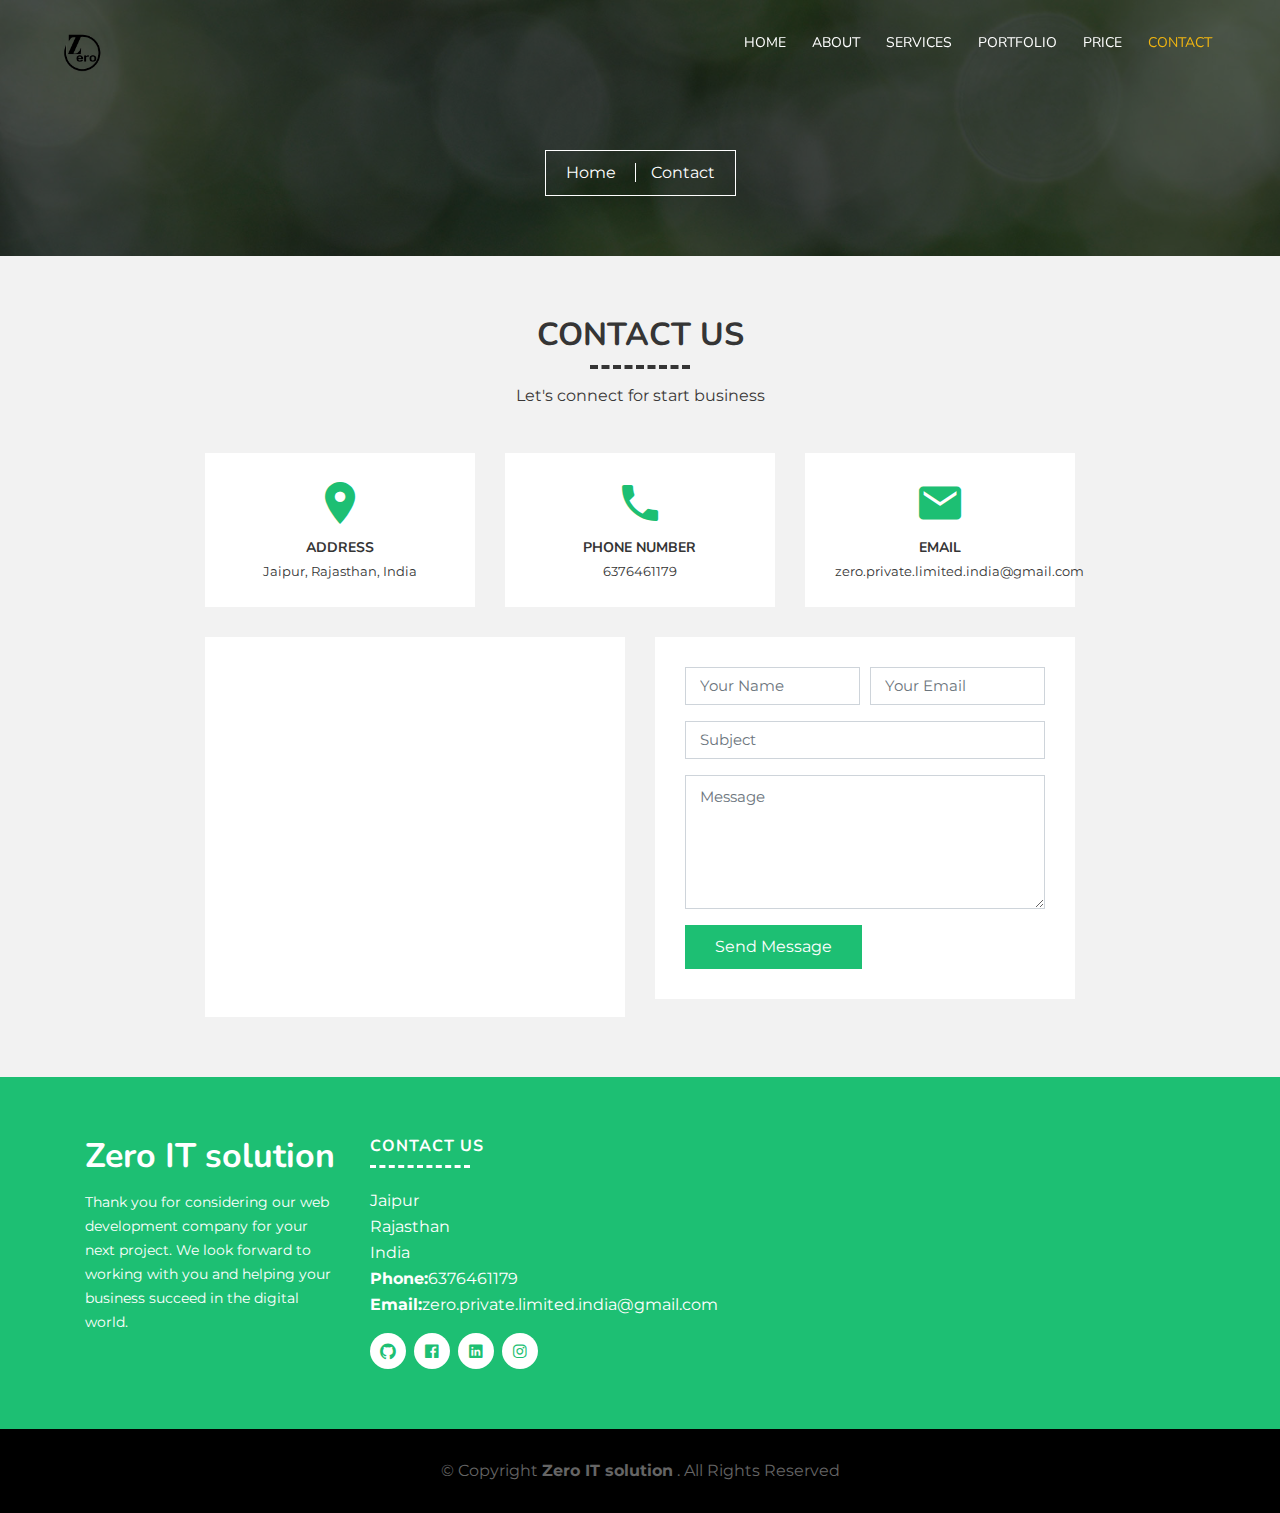
<file: contact.html>
<!DOCTYPE html>
<html lang="en">
    <head>
        <meta charset="utf-8">
        <title>Zero IT solution</title>
        <meta content="width=device-width, initial-scale=1.0" name="viewport">
        <meta content="" name="keywords">
        <meta content="" name="description">

        <!-- Favicons -->
        <link href="favicon.png" rel="icon">
        <!-- Google Fonts -->
        <link href="https://fonts.googleapis.com/css?family=Montserrat:200,300|Nunito:400,700&display=swap" rel="stylesheet">

        <!-- Bootstrap CSS File -->
        <link href="vendor/bootstrap/css/bootstrap.min.css" rel="stylesheet">

        <!-- Vendor CSS Files -->
        <link href="vendor/ionicons/css/ionicons.min.css" rel="stylesheet">
        <link href="vendor/owlcarousel/assets/owl.carousel.min.css" rel="stylesheet">
        <link href="vendor/lightbox/css/lightbox.min.css" rel="stylesheet">

        <!-- Main Stylesheet -->
        <link href="style.css" rel="stylesheet">
    </head>

    <body>
        <!-- Header Section Start -->
        <header class="header">
            <div class="container-1">
                <div class="logo pull-left">
                   <img src="logo.png" alt="">
                    <!-- <a href="#"><img src="img/logo.png" alt="" title="" /></a>-->
                </div>

                <nav id="nav-menu-container">
                    <ul class="nav-menu">
                        <li><a href="index.html">Home</a></li>
                        <li><a href="about.html">About</a></li>
                        <li><a href="service.html">Services</a></li>
                        <li><a href="portfolio.html">Portfolio</a></li>
                        <li><a href="price.html">Price</a></li>
                        <li class="menu-active"><a href="contact.html">Contact</a></li>
                    </ul>
                </nav>
            </div>
        </header>
        <!-- Header Section End -->
        
        <!-- Banner Section Start-->
        <section class="banner">
            <div class="container">
                <div class="col-lg-12">
                    <div class="banner-nav">
                        <div class="banner-box">
                            <a href="index.html">Home </a>
                            <a href="contact.html">Contact</a>
                        </div>
                    </div>
                </div>
            </div>
        </section>
        <!-- Banner Section End-->

        <!-- Contact Section Start -->
        <section class="contact">
            <div class="container">
                <div class="section-header">
                    <h3 class="section-title">Contact Us</h3>
                    <p>
                        Let's connect for start business
                    </p>
                </div>
    
                <div class="row contact-info">
                    <div class="col-md-4">
                        <div class="contact-address">
                            <i class="ion-md-pin"></i>
                            <h3>Address</h3>
                            <address>Jaipur, Rajasthan, India</address>
                        </div>
                    </div>
    
                    <div class="col-md-4">
                        <div class="contact-phone">
                            <i class="ion-md-call"></i>
                            <h3>Phone Number</h3>
                            <p><a href="tel:+123-456-789">6376461179</a></p>
                        </div>
                    </div>
    
                    <div class="col-md-4">
                        <div class="contact-email">
                            <i class="ion-md-mail"></i>
                            <h3>Email</h3>
                            <p><a href="mailto:info@example.com">zero.private.limited.india@gmail.com</a></p>
                        </div>
                    </div>
                </div>
    
                <div class="row">
                    <div class="col-md-6">
                        <div class="map">
                            <iframe
                                src="https://www.google.com/maps/embed?pb=!1m17!1m12!1m3!1d3549.9960633050414!2d75.72212301505012!3d27.15641408302332!2m3!1f0!2f0!3f0!3m2!1i1024!2i768!4f13.1!3m2!1m1!2zMjfCsDA5JzIzLjEiTiA3NcKwNDMnMjcuNSJF!5e0!3m2!1sen!2sin!4v1677914805156!5m2!1sen!2sin"
                                width="600" height="450" style="border:0;" allowfullscreen="" loading="lazy"
                                referrerpolicy="no-referrer-when-downgrade"></iframe>
                        </div>
                    </div>
                    <div class="col-md-6">
                        <div class="form">
                            <form action="https://formsubmit.co/jpriyal388@gmail.com" method="POST"  class="contactForm">
                                <div class="form-row">
                                    <div class="form-group col-md-6">
                                        <input type="text" class="form-control" placeholder="Your Name" />
                                    </div>
                                    <div class="form-group col-md-6">
                                        <input type="email" class="form-control" placeholder="Your Email" />
                                    </div>
                                </div>
                                <div class="form-group">
                                    <input type="text" class="form-control" placeholder="Subject" />
                                </div>
                                <div class="form-group">
                                    <textarea class="form-control" rows="5" placeholder="Message"></textarea>
                                </div>
                                <div><button type="submit">Send Message</button></div>
                            </form>
                        </div>
                    </div>
                </div>
            </div>
        </section>
        <!-- Contact Section End -->
    
        <!-- Footer Start -->
        <footer class="footer">
            <div class="footer-top">
                <div class="container">
                    <div class="row">
                        <div class="col-lg-3 col-md-6 footer-info">
                            <h3>Zero IT solution</h3>
                            <p>
                                Thank you for considering our web development company for your next project. We look forward
                                to working with you and helping your business succeed in the digital world.
                            </p>
                        </div>
                        <div class="col-lg-3 col-md-6 footer-contact">
                            <h4>Contact Us</h4>
                            <p>
                                Jaipur<br>
                                Rajasthan<br>
                                India<br>
                                <strong>Phone:</strong>6376461179<br>
                                <strong>Email:</strong>zero.private.limited.india@gmail.com<br>
                            </p>
                            <div class="social-links">
                                <a href="https://github.com/"><i class="ion-logo-github"></i></a>
                                <a href="https://facebook.com/"><i class="ion-logo-facebook"></i></a>
                                <a href="https://linkedin.com/"><i class="ion-logo-linkedin"></i></a>
                                <a href="https://instagram.com/"><i class="ion-logo-instagram"></i></a>
                            </div>
                        </div>
                    </div>
                </div>
            </div>
    
            <div class="container">
                <div class="copyright">
                    &copy; Copyright <strong>Zero IT solution</strong> . All Rights Reserved
                </div>
            </div>
        </footer>
        <!-- Footer End -->

        <a href="#" class="back-to-top"><i class="ion-md-arrow-dropup"></i></a>

        <!-- Vendor JS Files -->
        <script src="vendor/jquery/jquery.min.js"></script>
        <script src="vendor/jquery/jquery-migrate.min.js"></script>
        <script src="vendor/bootstrap/js/bootstrap.bundle.min.js"></script>
        <script src="vendor/easing/easing.min.js"></script>
        <script src="vendor/superfish/hoverIntent.js"></script>
        <script src="vendor/superfish/superfish.min.js"></script>
        <script src="vendor/waypoints/waypoints.min.js"></script>
        <script src="vendor/touchSwipe/jquery.touchSwipe.min.js"></script>
        <script src="vendor/counterup/counterup.min.js"></script>
        <script src="vendor/owlcarousel/owl.carousel.min.js"></script>
        <script src="vendor/isotope/isotope.pkgd.min.js"></script>
        <script src="vendor/lightbox/js/lightbox.min.js"></script>

        <!-- Main Javascript File -->
        <script src="main.js"></script>

    </body>
</html>
</file>
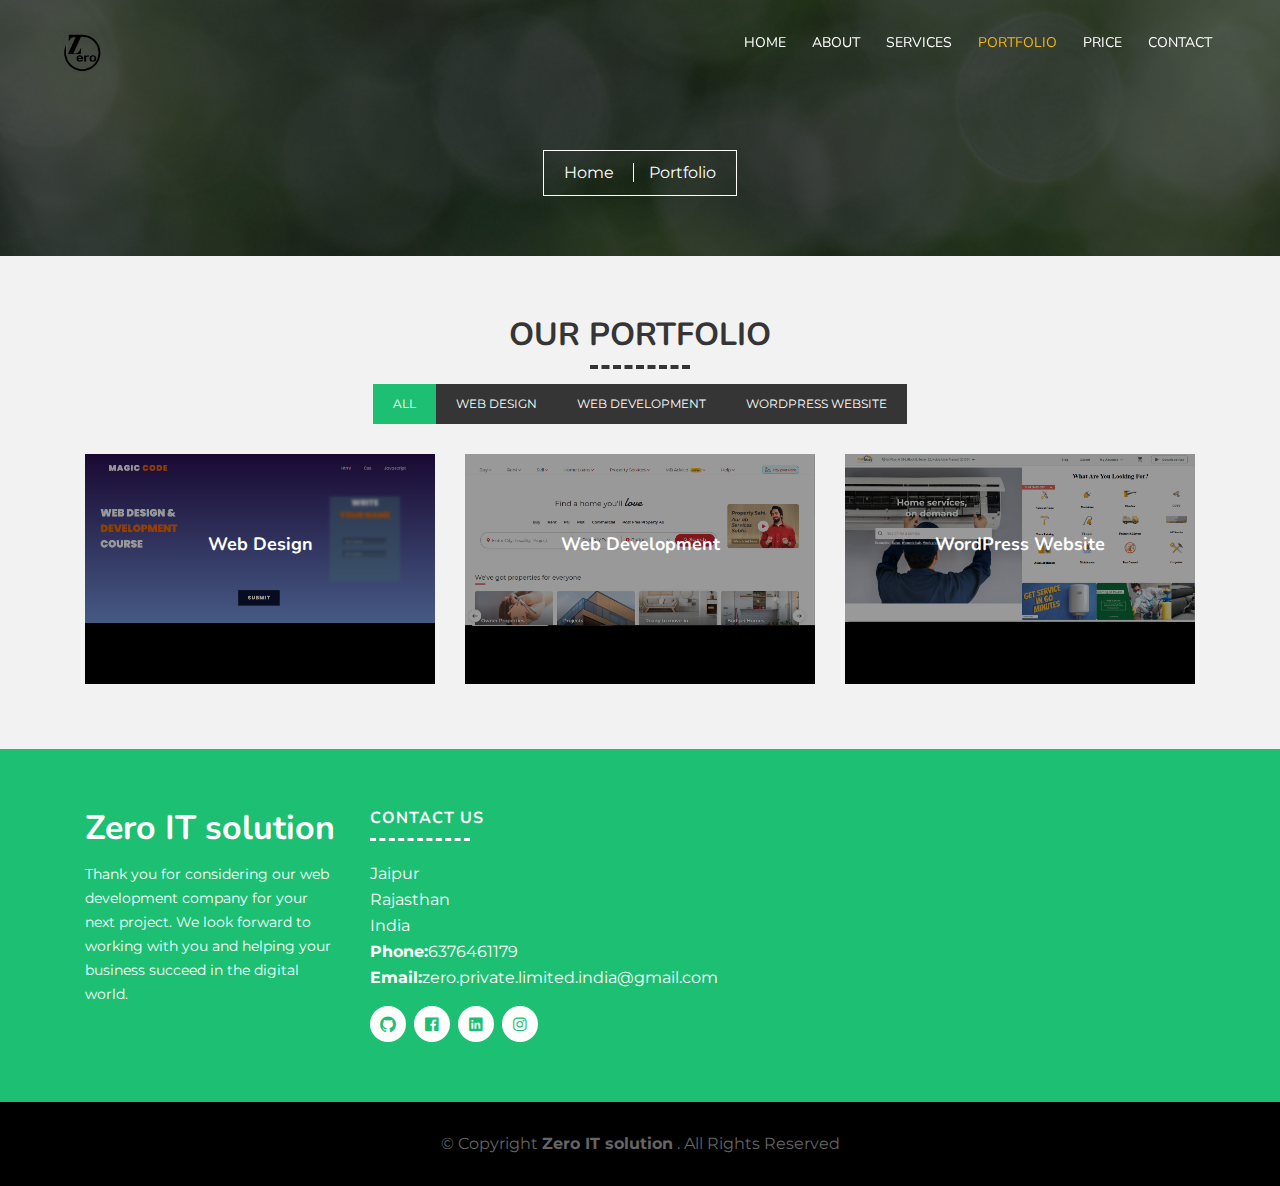
<file: portfolio.html>
<!DOCTYPE html>
<html lang="en">
    <head>
        <meta charset="utf-8">
        <title>Zero IT solution</title>
        <meta content="width=device-width, initial-scale=1.0" name="viewport">
        <meta content="" name="keywords">
        <meta content="" name="description">

        <!-- Favicons -->
        <link href="favicon.png" rel="icon">
       
        <!-- Google Fonts -->
        <link href="https://fonts.googleapis.com/css?family=Montserrat:200,300|Nunito:400,700&display=swap" rel="stylesheet">

        <!-- Bootstrap CSS File -->
        <link href="vendor/bootstrap/css/bootstrap.min.css" rel="stylesheet">

        <!-- Vendor CSS Files -->
        <link href="vendor/ionicons/css/ionicons.min.css" rel="stylesheet">
        <link href="vendor/owlcarousel/assets/owl.carousel.min.css" rel="stylesheet">
        <link href="vendor/lightbox/css/lightbox.min.css" rel="stylesheet">

        <!-- Main Stylesheet -->
        <link href="style.css" rel="stylesheet">
    </head>

    <body>
        <!-- Header Section Start -->
        <header class="header">
            <div class="container-1">
                <div class="logo pull-left">
                   <img src="logo.png" alt="">
                    <!-- <a href="#"><img src="img/logo.png" alt="" title="" /></a>-->
                </div>

                <nav id="nav-menu-container">
                    <ul class="nav-menu">
                        <li><a href="index.html">Home</a></li>
                        <li><a href="about.html">About</a></li>
                        <li><a href="service.html">Services</a></li>
                        <li class="menu-active"><a href="portfolio.html">Portfolio</a></li>
                        <li><a href="price.html">Price</a></li>
                        <li><a href="contact.html">Contact</a></li>
                    </ul>
                </nav>
            </div>
        </header>
        <!-- Header Section End -->
        
        <!-- Banner Section Start-->
        <section class="banner">
            <div class="container">
                <div class="col-lg-12">
                    <div class="banner-nav">
                        <div class="banner-box">
                            <a href="index.html">Home </a>
                            <a href="portfolio.html">Portfolio</a>
                        </div>
                    </div>
                </div>
            </div>
        </section>
        <!-- Banner Section End-->

        <!-- Portfolio Section Start -->
        <section class="portfolio">
            <div class="container">
    
                <header class="section-header">
                    <h3 class="section-title">Our Portfolio</h3>
                </header>
    
                <div class="row">
                    <div class="col-lg-12">
                        <ul id="portfolio-flters">
                            <li data-filter="*" class="filter-active">All</li>
                            <li data-filter=".web-des">Web Design</li>
                            <li data-filter=".web-dev">Web Development</li>
                            <li data-filter=".app-dev">WordPress website</li>
                        </ul>
                    </div>
                </div>
    
                <div class="row portfolio-container">
                    <div class="col-lg-4 col-md-6 portfolio-item web-des">
                        <div class="portfolio-wrap">
                            <figure>
                                <img src="portfolio-1.jpg" class="img-fluid" alt="Portfolio">
                                <a href="portfolio-1.jpg" data-lightbox="portfolio" data-title="Sample"
                                    class="link-preview" title="Preview"><i class="ion-md-eye"></i></a>
                                <a href="https://priyal000.github.io/Magic-code/" class="link-details" title="More Details"><i class="ion-md-open"></i></a>
                            </figure>
    
                            <div class="portfolio-info">
                                <h4>Web Design</h4>
                            </div>
                        </div>
                    </div>
    
                    <div class="col-lg-4 col-md-6 portfolio-item web-dev">
                        <div class="portfolio-wrap">
                            <figure>
                                <img src="portfolio-2.jpg" class="img-fluid" alt="Portfolio">
                                <a href="portfolio-4.jpg" class="link-preview" data-lightbox="portfolio"
                                    data-title="Sample" title="Preview"><i class="ion-md-eye"></i></a>
                                <a href="https://priyal000.github.io/responsive-singlepage-website/" class="link-details" title="More Details"><i class="ion-md-open"></i></a>
                            </figure>
    
                            <div class="portfolio-info">
                                <h4>Web Development</h4>
                            </div>
                        </div>
                    </div>
    
                    <div class="col-lg-4 col-md-6 portfolio-item app-des">
                        <div class="portfolio-wrap">
                            <figure>
                                <img src="portfolio-3.jpg" class="img-fluid" alt="Portfolio">
                                <a href="portfolio-3.jpg" class="link-preview" data-lightbox="portfolio"
                                    data-title="Sample" title="Preview"><i class="ion-md-eye"></i></a>
                                <a href="https://priyal000.github.io/magicbricks/" class="link-details" title="More Details"><i class="ion-md-open"></i></a>
                            </figure>
    
                            <div class="portfolio-info">
                                <h4>WordPress Website</h4>
                            </div>
                        </div>
                    </div>
                </div>
            </div>
        </section>
        <!-- Portfolio Section End -->

        <!-- Footer Start -->
        <footer class="footer">
            <div class="footer-top">
                <div class="container">
                    <div class="row">
                        <div class="col-lg-3 col-md-6 footer-info">
                            <h3>Zero IT solution</h3>
                            <p>
                                Thank you for considering our web development company for your next project. We look forward
                                to working with you and helping your business succeed in the digital world.
                            </p>
                        </div>
                        <div class="col-lg-3 col-md-6 footer-contact">
                            <h4>Contact Us</h4>
                            <p>
                                Jaipur<br>
                                Rajasthan<br>
                                India<br>
                                <strong>Phone:</strong>6376461179<br>
                                <strong>Email:</strong>zero.private.limited.india@gmail.com<br>
                            </p>
                            <div class="social-links">
                                <a href="https://github.com/"><i class="ion-logo-github"></i></a>
                                <a href="https://facebook.com/"><i class="ion-logo-facebook"></i></a>
                                <a href="https://linkedin.com/"><i class="ion-logo-linkedin"></i></a>
                                <a href="https://instagram.com/"><i class="ion-logo-instagram"></i></a>
                            </div>
                        </div>
                    </div>
                </div>
            </div>
    
            <div class="container">
                <div class="copyright">
                    &copy; Copyright <strong>Zero IT solution</strong> . All Rights Reserved
                </div>
            </div>
        </footer>
        <!-- Footer End -->

        <a href="#" class="back-to-top"><i class="ion-md-arrow-dropup"></i></a>

        <!-- Vendor JS Files -->
        <script src="vendor/jquery/jquery.min.js"></script>
        <script src="vendor/jquery/jquery-migrate.min.js"></script>
        <script src="vendor/bootstrap/js/bootstrap.bundle.min.js"></script>
        <script src="vendor/easing/easing.min.js"></script>
        <script src="vendor/superfish/hoverIntent.js"></script>
        <script src="vendor/superfish/superfish.min.js"></script>
        <script src="vendor/waypoints/waypoints.min.js"></script>
        <script src="vendor/touchSwipe/jquery.touchSwipe.min.js"></script>
        <script src="vendor/counterup/counterup.min.js"></script>
        <script src="vendor/owlcarousel/owl.carousel.min.js"></script>
        <script src="vendor/isotope/isotope.pkgd.min.js"></script>
        <script src="vendor/lightbox/js/lightbox.min.js"></script>

        <!-- Main Javascript File -->
        <script src="main.js"></script>

    </body>
</html>
</file>
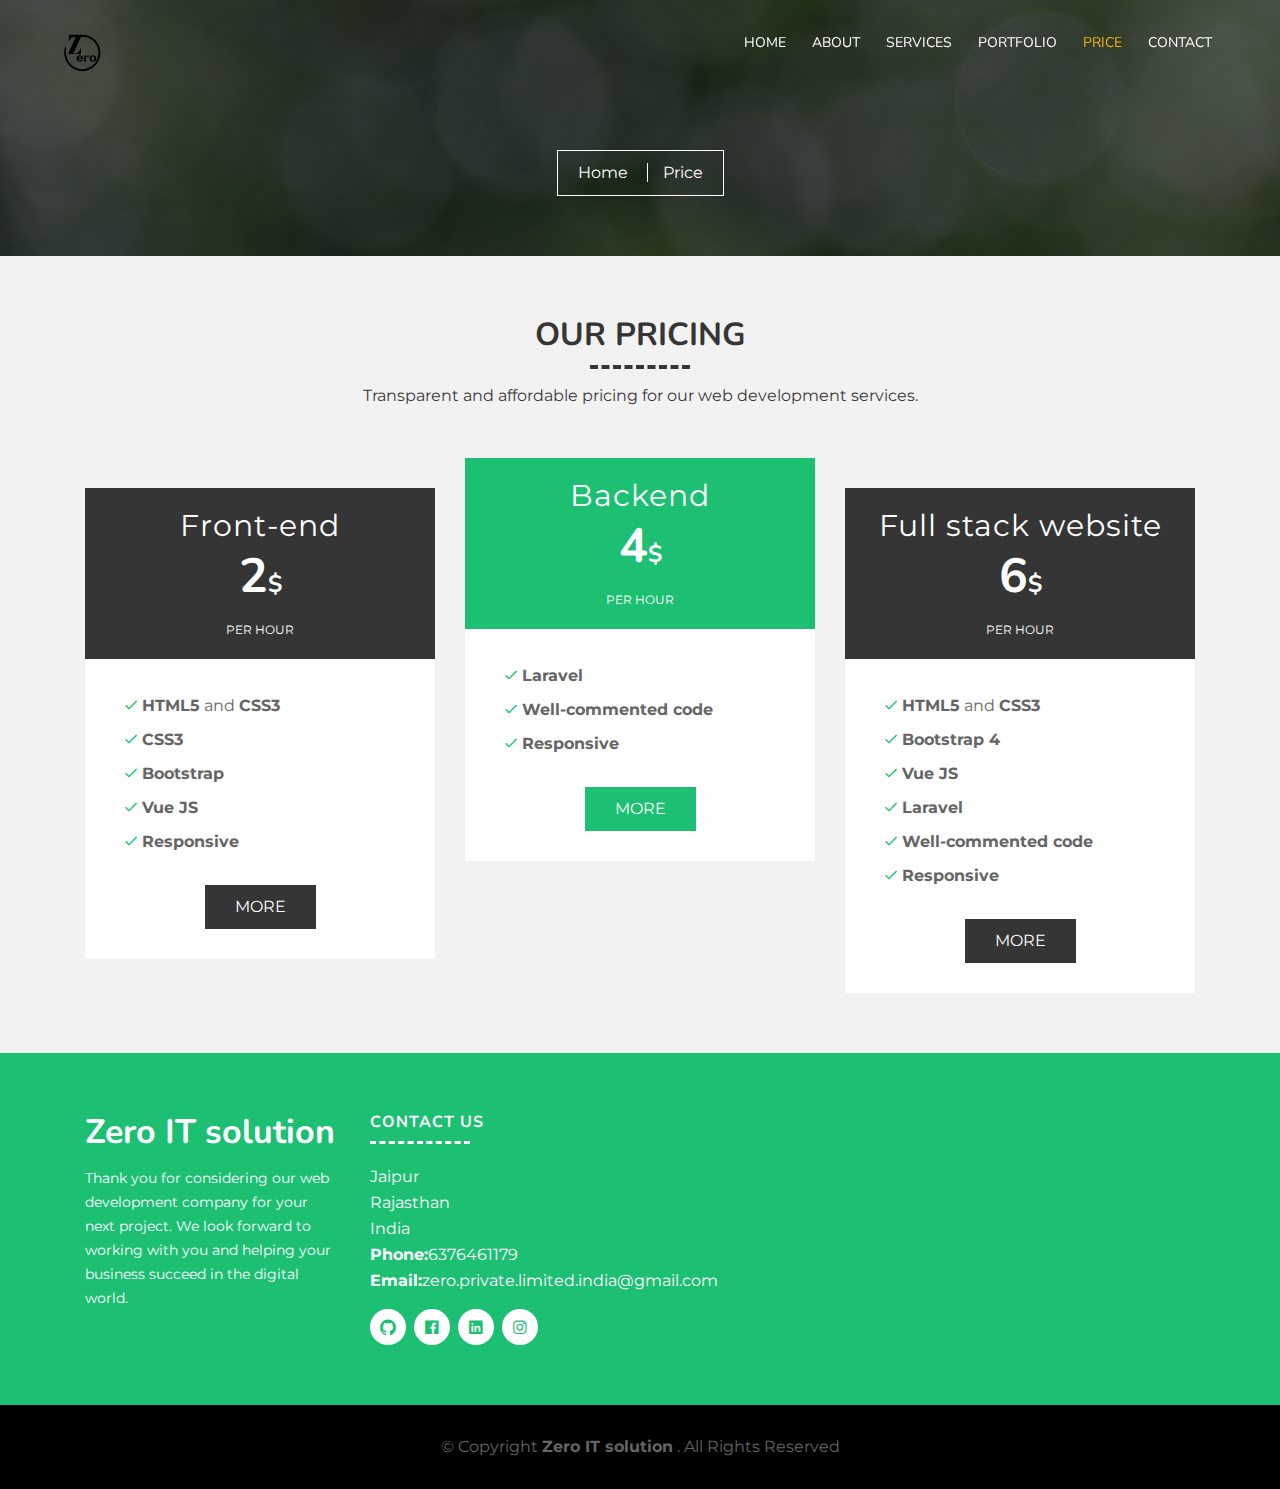
<file: price.html>
<!DOCTYPE html>
<html lang="en">
    <head>
        <meta charset="utf-8">
        <title>Zero IT solution</title>
        <meta content="width=device-width, initial-scale=1.0" name="viewport">
        <meta content="" name="keywords">
        <meta content="" name="description">

        <!-- Favicons -->
        <link href="favicon.png" rel="icon">

        <!-- Google Fonts -->
        <link href="https://fonts.googleapis.com/css?family=Montserrat:200,300|Nunito:400,700&display=swap" rel="stylesheet">

        <!-- Bootstrap CSS File -->
        <link href="vendor/bootstrap/css/bootstrap.min.css" rel="stylesheet">

        <!-- Vendor CSS Files -->
        <link href="vendor/ionicons/css/ionicons.min.css" rel="stylesheet">
        <link href="vendor/owlcarousel/assets/owl.carousel.min.css" rel="stylesheet">
        <link href="vendor/lightbox/css/lightbox.min.css" rel="stylesheet">

        <!-- Main Stylesheet -->
        <link href="style.css" rel="stylesheet">
    </head>

    <body>
        <!-- Header Section Start -->
        <header class="header">
            <div class="container-1">
                <div class="logo pull-left">
                   <img src="logo.png" alt="">
                    <!-- <a href="#"><img src="img/logo.png" alt="" title="" /></a>-->
                </div>

                <nav id="nav-menu-container">
                    <ul class="nav-menu">
                        <li><a href="index.html">Home</a></li>
                        <li><a href="about.html">About</a></li>
                        <li><a href="service.html">Services</a></li>
                        <li><a href="portfolio.html">Portfolio</a></li>
                        <li class="menu-active"><a href="price.html">Price</a></li>
                        <li><a href="contact.html">Contact</a></li>
                    </ul>
                </nav>
            </div>
        </header>
        <!-- Header Section End -->
        
        <!-- Banner Section Start-->
        <section class="banner">
            <div class="container">
                <div class="col-lg-12">
                    <div class="banner-nav">
                        <div class="banner-box">
                            <a href="index.html">Home </a>
                            <a href="price.html">Price</a>
                        </div>
                    </div>
                </div>
            </div>
        </section>
        <!-- Banner Section End-->

        <!--Pricing Section start-->
        <section class="pricing">
            <div class="container">
                <header class="section-header">
                    <h3>Our Pricing</h3>
                    <p>
                        Transparent and affordable pricing for our web development services.
                    </p>
                </header>
                <div class="row">
                    <div class="col-md-4">
                        <div class="price-content">
                            <div class="price-plan">
                                <p class="price-title">Front-end</p>
                                <h2 class="price-amount">2<span>$</span></h2>
                                <p class="price-date">Per Hour</p>
                            </div>
                            <ul class="price-details">
                                <li><i class="ion-md-checkmark"></i><strong>HTML5</strong> and <strong>CSS3</strong></li>
                                <li><i class="ion-md-checkmark"></i><strong>CSS3</strong></li>
                                <li><i class="ion-md-checkmark"></i><strong>Bootstrap</strong></li>
                                <li><i class="ion-md-checkmark"></i><strong>Vue JS</strong></li>
                                <li><i class="ion-md-checkmark"></i><strong>Responsive</strong></li>
                            </ul>
                            <a href="contact.html" class="btn mian-btn price-btn">More</a>
                        </div>
                    </div>
                    <div class="col-md-4">
                        <div class="price-content features-price">
                            <div class="price-plan">
                                <p class="price-title">Backend</p>
                                <h2 class="price-amount">4<span>$</span></h2>
                                <p class="price-date">Per Hour</p>
                            </div>
                            <ul class="price-details">
                                <li><i class="ion-md-checkmark"></i><strong>Laravel</strong></li>
                                <li><i class="ion-md-checkmark"></i><strong>Well-commented code</strong></li>
                                <li><i class="ion-md-checkmark"></i><strong>Responsive</strong></li>
                            </ul>
                            <a href="contact.html" class="btn mian-btn price-btn features-price-btn">More</a>
                        </div>
                    </div>
                    <div class="col-md-4">
                        <div class="price-content">
                            <div class="price-plan">
                                <p class="price-title">Full stack website</p>
                                <h2 class="price-amount">6<span>$</span></h2>
                                <p class="price-date">Per Hour</p>
                            </div>
                            <ul class="price-details">
                                <li><i class="ion-md-checkmark"></i><strong>HTML5</strong> and <strong>CSS3</strong></li>
                                <li><i class="ion-md-checkmark"></i><strong>Bootstrap 4</strong></li>
                                <li><i class="ion-md-checkmark"></i><strong>Vue JS</strong></li>
                                <li><i class="ion-md-checkmark"></i><strong>Laravel</strong></li>
                                <li><i class="ion-md-checkmark"></i><strong>Well-commented code</strong></li>
                                <li><i class="ion-md-checkmark"></i><strong>Responsive</strong></li>
                            </ul>
                            <a href="contact.html" class="btn mian-btn price-btn">More</a>
                        </div>
                    </div>
                </div>
            </div>
        </section>
        <!--Pricing Section End-->

        <!-- Footer Start -->
        <footer class="footer">
            <div class="footer-top">
                <div class="container">
                    <div class="row">
                        <div class="col-lg-3 col-md-6 footer-info">
                            <h3>Zero IT solution</h3>
                            <p>
                                Thank you for considering our web development company for your next project. We look forward
                                to working with you and helping your business succeed in the digital world.
                            </p>
                        </div>
                        <div class="col-lg-3 col-md-6 footer-contact">
                            <h4>Contact Us</h4>
                            <p>
                                Jaipur<br>
                                Rajasthan<br>
                                India<br>
                                <strong>Phone:</strong>6376461179<br>
                                <strong>Email:</strong>zero.private.limited.india@gmail.com<br>
                            </p>
                            <div class="social-links">
                                <a href="https://github.com/"><i class="ion-logo-github"></i></a>
                                <a href="https://facebook.com/"><i class="ion-logo-facebook"></i></a>
                                <a href="https://linkedin.com/"><i class="ion-logo-linkedin"></i></a>
                                <a href="https://instagram.com/"><i class="ion-logo-instagram"></i></a>
                            </div>
                        </div>
                    </div>
                </div>
            </div>
    
            <div class="container">
                <div class="copyright">
                    &copy; Copyright <strong>Zero IT solution</strong> . All Rights Reserved
                </div>
            </div>
        </footer>
        <!-- Footer End -->

        <a href="#" class="back-to-top"><i class="ion-md-arrow-dropup"></i></a>

        <!-- Vendor JS Files -->
        <script src="vendor/jquery/jquery.min.js"></script>
        <script src="vendor/jquery/jquery-migrate.min.js"></script>
        <script src="vendor/bootstrap/js/bootstrap.bundle.min.js"></script>
        <script src="vendor/easing/easing.min.js"></script>
        <script src="vendor/superfish/hoverIntent.js"></script>
        <script src="vendor/superfish/superfish.min.js"></script>
        <script src="vendor/waypoints/waypoints.min.js"></script>
        <script src="vendor/touchSwipe/jquery.touchSwipe.min.js"></script>
        <script src="vendor/counterup/counterup.min.js"></script>
        <script src="vendor/owlcarousel/owl.carousel.min.js"></script>
        <script src="vendor/isotope/isotope.pkgd.min.js"></script>
        <script src="vendor/lightbox/js/lightbox.min.js"></script>

        <!-- Main Javascript File -->
        <script src="main.js"></script>

    </body>
</html>
</file>
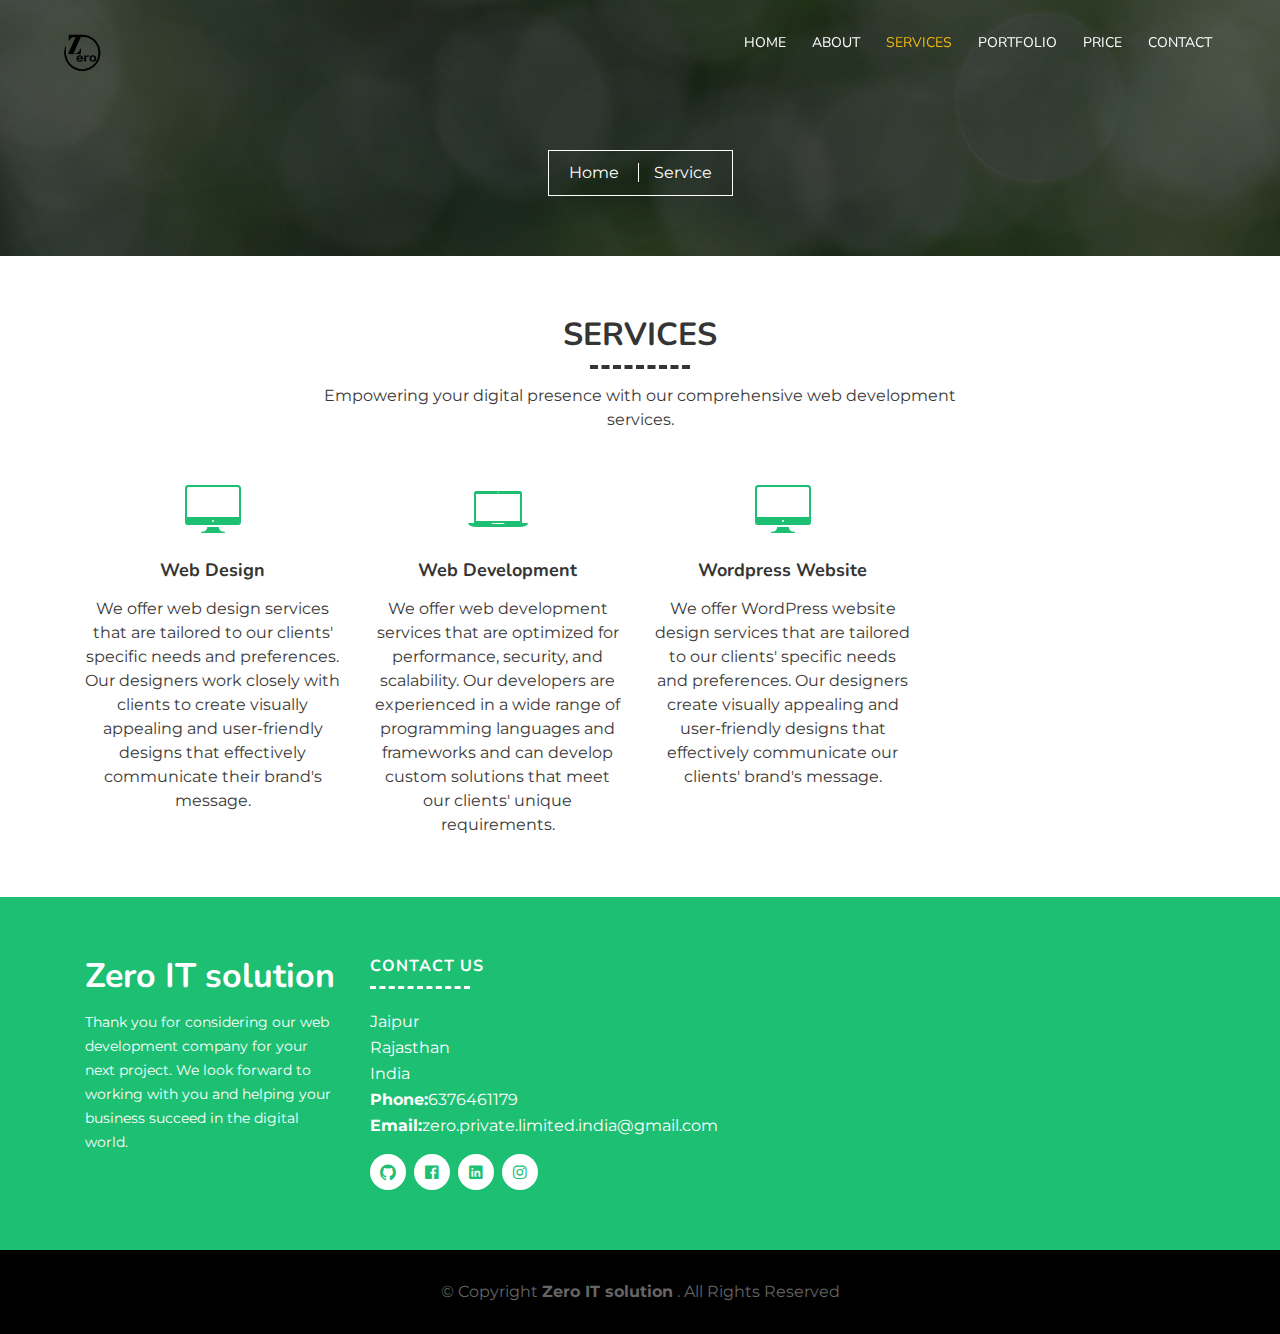
<file: service.html>
<!DOCTYPE html>
<html lang="en">

<head>
    <meta charset="utf-8">
    <title>Zero IT solution</title>
    <meta content="width=device-width, initial-scale=1.0" name="viewport">
    <meta content="" name="keywords">
    <meta content="" name="description">

    <!-- Favicons -->
    <link href="favicon.png" rel="icon">

    <!-- Google Fonts -->
    <link href="https://fonts.googleapis.com/css?family=Montserrat:200,300|Nunito:400,700&display=swap"
        rel="stylesheet">

    <!-- Bootstrap CSS File -->
    <link href="vendor/bootstrap/css/bootstrap.min.css" rel="stylesheet">

    <!-- Vendor CSS Files -->
    <link href="vendor/ionicons/css/ionicons.min.css" rel="stylesheet">
    <link href="vendor/owlcarousel/assets/owl.carousel.min.css" rel="stylesheet">
    <link href="vendor/lightbox/css/lightbox.min.css" rel="stylesheet">

    <!-- Main Stylesheet -->
    <link href="style.css" rel="stylesheet">
</head>

<body>
    <!-- Header Section Start -->
    <header class="header">
        <div class="container-1">
            <div class="logo pull-left">
                <img src="logo.png" alt="">
                <!-- <a href="#"><img src="img/logo.png" alt="" title="" /></a>-->
            </div>

            <nav id="nav-menu-container">
                <ul class="nav-menu">
                    <li><a href="index.html">Home</a></li>
                    <li><a href="about.html">About</a></li>
                    <li class="menu-active"><a href="service.html">Services</a></li>
                    <li><a href="portfolio.html">Portfolio</a></li>
                    <li><a href="price.html">Price</a></li>
                    <li><a href="contact.html">Contact</a></li>
                </ul>
            </nav>
        </div>
    </header>
    <!-- Header Section End -->

    <!-- Banner Section Start-->
    <section class="banner">
        <div class="container">
            <div class="col-lg-12">
                <div class="banner-nav">
                    <div class="banner-box">
                        <a href="index.html">Home </a>
                        <a href="service.html">Service</a>
                    </div>
                </div>
            </div>
        </div>
    </section>
    <!-- Banner Section End-->

    <!-- Services Section Start -->
    <section id="services" class="services">
        <div class="container">
            <header class="section-header">
                <h3>Services</h3>
                <p>
                    Empowering your digital presence with our comprehensive web development services.
                </p>
            </header>
            <div class="row">
                <div class="col-sm-6 col-md-4 col-lg-3">
                    <div class="single-service">
                        <i class="ion-ios-desktop"></i>
                        <h4><a href="">Web Design</a></h4>
                        <p>We offer web design services that are tailored to our clients' specific needs and
                            preferences. Our designers work closely with clients to create visually appealing and
                            user-friendly designs that effectively communicate their brand's message.</p>
                    </div>
                </div>
                <div class="col-sm-6 col-md-4 col-lg-3">
                    <div class="single-service">
                        <i class="ion-ios-laptop"></i>
                        <h4><a href="">Web Development</a></h4>
                        <p>We offer web development services that are optimized for performance, security, and
                            scalability. Our developers are experienced in a wide range of programming languages and
                            frameworks and can develop custom solutions that meet our clients' unique requirements.</p>
                    </div>
                </div>
                <div class="col-sm-6 col-md-4 col-lg-3">
                    <div class="single-service">
                        <i class="ion-ios-desktop"></i>
                        <h4><a href="">Wordpress Website</a></h4>
                        <p>We offer WordPress website design services that are tailored to our clients' specific needs
                            and preferences. Our designers create visually appealing and user-friendly designs that
                            effectively communicate our clients' brand's message.</p>
                    </div>
                </div>
            </div>
        </div>
    </section>
    <!-- Services Section End -->

    <!-- Footer Start -->
    <footer class="footer">
        <div class="footer-top">
            <div class="container">
                <div class="row">
                    <div class="col-lg-3 col-md-6 footer-info">
                        <h3>Zero IT solution</h3>
                        <p>
                            Thank you for considering our web development company for your next project. We look forward
                            to working with you and helping your business succeed in the digital world.
                        </p>
                    </div>
                    <div class="col-lg-3 col-md-6 footer-contact">
                        <h4>Contact Us</h4>
                        <p>
                            Jaipur<br>
                            Rajasthan<br>
                            India<br>
                            <strong>Phone:</strong>6376461179<br>
                            <strong>Email:</strong>zero.private.limited.india@gmail.com<br>
                        </p>
                        <div class="social-links">
                            <a href="https://github.com/"><i class="ion-logo-github"></i></a>
                            <a href="https://facebook.com/"><i class="ion-logo-facebook"></i></a>
                            <a href="https://linkedin.com/"><i class="ion-logo-linkedin"></i></a>
                            <a href="https://instagram.com/"><i class="ion-logo-instagram"></i></a>
                        </div>
                    </div>
                </div>
            </div>
        </div>

        <div class="container">
            <div class="copyright">
                &copy; Copyright <strong>Zero IT solution</strong> . All Rights Reserved
            </div>
        </div>
    </footer>
    <!-- Footer End -->

    <a href="#" class="back-to-top"><i class="ion-md-arrow-dropup"></i></a>

    <!-- Vendor JS Files -->
    <script src="vendor/jquery/jquery.min.js"></script>
    <script src="vendor/jquery/jquery-migrate.min.js"></script>
    <script src="vendor/bootstrap/js/bootstrap.bundle.min.js"></script>
    <script src="vendor/easing/easing.min.js"></script>
    <script src="vendor/superfish/hoverIntent.js"></script>
    <script src="vendor/superfish/superfish.min.js"></script>
    <script src="vendor/waypoints/waypoints.min.js"></script>
    <script src="vendor/touchSwipe/jquery.touchSwipe.min.js"></script>
    <script src="vendor/counterup/counterup.min.js"></script>
    <script src="vendor/owlcarousel/owl.carousel.min.js"></script>
    <script src="vendor/isotope/isotope.pkgd.min.js"></script>
    <script src="vendor/lightbox/js/lightbox.min.js"></script>

    <!-- Main Javascript File -->
    <script src="main.js"></script>

</body>

</html>
</file>
<file: style.css>
/* ------------------ General CSS ------------------ */
body {
    color: #656565;
    font-family: 'Montserrat', sans-serif;
    background: #ffffff;
}

a {
    color: #30a36d;
    transition: 0.3s;
}

a:hover,
a:active,
a:focus {
    color: #353535;
    outline: none;
    text-decoration: none;
}

p {
    color: #3a3838;
    padding: 0;
    margin: 0 0 15px 0;
}

h1,
h2,
h3,
h4,
h5,
h6 {
    font-family: 'Nunito', sans-serif;
    font-weight: 700;
    color: #353535;
    margin: 0 0 15px 0;
    padding: 0;
}

h4,
h5,
h6 {
    font-weight: 400;
}

/* ------------------ Back to Top ------------------ */
.back-to-top {
    position: fixed;
    display: none;
    background: #3eb38a;
    color: #ffffff;
    width: 45px;
    height: 45px;
    text-align: center;
    line-height: 1;
    font-size: 44px;
    right: 15px;
    bottom: 15px;
    transition: background 0.3s;
    z-index: 9;
}

.back-to-top i {
    color: #ffffff;
}


/* ------------------ Header CSS ------------------- */
.header {
    padding: 30px 0;
    height: 92px;
    position: fixed;
    left: 0;
    top: 0;
    right: 0;
    transition: all 0.3s;
    z-index: 997;
}

.header.header-scrolled {
    background: rgba(32, 211, 137, 0.9);
    padding: 20px 0;
    height: 72px;
    transition: all 0.3s;
}

.header .logo {
    float: left;
}
.header img{
    height: 45px;
}
.header .logo h1 {
    font-size: 34px;
    margin: 0;
    line-height: 1;
    letter-spacing: 5px;
}

.header .logo h1 a:hover {
    color: #ffffff;
}

.header .logo img {
    padding: 0;
    margin: 0;
    max-height: 100%;
}


/* ----------------- Intro Section ----------------- */
/* ================================================= */

.slider {
    display: table;
    width: 100%;
    height: 100vh;
    background: #000;
}

.slider .carousel-item {
    width: 100%;
    height: 100vh;
    background-size: cover;
    background-position: center;
    background-repeat: no-repeat;
}

.slider .carousel-item::before {
    content: '';
    background-color: rgba(0, 0, 0, 0.7);
    position: absolute;
    height: 100%;
    width: 100%;
    top: 0;
    right: 0;
    left: 0;
    bottom: 0;
}

.slider .carousel-container {
    display: -webkit-box;
    display: -webkit-flex;
    display: -ms-flexbox;
    display: flex;
    -webkit-box-pack: center;
    -webkit-justify-content: center;
    -ms-flex-pack: center;
    justify-content: center;
    -webkit-box-align: center;
    -webkit-align-items: center;
    -ms-flex-align: center;
    align-items: center;
    position: absolute;
    bottom: 0;
    top: 0;
    left: 0;
    right: 0;
}

.slider .carousel-background img {
    max-width: 100%;
}

.slider .carousel-content {
    text-align: center;
}

.slider h2 {
    color: #ffffff;
    margin-bottom: 30px;
    font-size: 64px;
    font-weight: 800;
    letter-spacing: 1px;
}

.slider p {
    width: 80%;
    margin: 0 auto 30px auto;
    color: #ffffff;
}

.slider .carousel-fade {
    overflow: hidden;
}

.slider .carousel-fade .carousel-inner .carousel-item {
    transition-property: opacity;
}

.slider .carousel-fade .carousel-inner .carousel-item,
.slider .carousel-fade .carousel-inner .active.carousel-item-left,
.slider .carousel-fade .carousel-inner .active.carousel-item-right {
    opacity: 0;
}

.slider .carousel-fade .carousel-inner .active,
.slider .carousel-fade .carousel-inner .carousel-item-next.carousel-item-left,
.slider .carousel-fade .carousel-inner .carousel-item-prev.carousel-item-right {
    opacity: 1;
    transition: 0.01s;
}

.slider .carousel-fade .carousel-inner .carousel-item-next,
.slider .carousel-fade .carousel-inner .carousel-item-prev,
.slider .carousel-fade .carousel-inner .active.carousel-item-left,
.slider .carousel-fade .carousel-inner .active.carousel-item-right {
    left: 0;
    -webkit-transform: translate3d(0, 0, 0);
    transform: translate3d(0, 0, 0);
}

.slider .carousel-control-prev,
.slider .carousel-control-next {
    width: 10%;
}

.slider .carousel-control-next-icon,
.slider .carousel-control-prev-icon {
    background: none;
    font-size: 32px;
    line-height: 1;
}

.slider .carousel-indicators li {
    cursor: pointer;
}

.slider .btn-get-started {
    display: inline-block;
    padding: 10px 30px;
    transition: 0.3s;
    background: #1dbf73;
    color: #ffffff;
    font-family: 'Nunito', sans-serif;
    font-weight: 700;
    font-size: 18px;
    letter-spacing: 1px;
    text-transform: uppercase;
}

.slider .btn-get-started:hover {
    background: #ffffff;
    color: #1dbf73;
}



/* ------------------ Menu Style ------------------- */
#nav-menu-container {
    float: right;
    margin: 0;
}

.nav-menu,
.nav-menu * {
    margin: 0;
    padding: 0;
    list-style: none;
}

.nav-menu ul {
    position: absolute;
    display: none;
    top: 100%;
    left: 0;
    z-index: 99;
}

.nav-menu li {
    position: relative;
    white-space: nowrap;
}

.nav-menu > li {
    float: left;
}

.nav-menu li:hover > ul,
.nav-menu li.sfHover > ul {
    display: block;
}

.nav-menu ul ul {
    top: 0;
    left: 100%;
}

.nav-menu ul li {
    min-width: 180px;
}

.nav-menu a {
    display: inline-block;
    padding: 0 8px 10px 8px;
    color: #ffffff;
    font-family: 'Nunito', sans-serif;
    font-weight: 400;
    font-size: 14px;
    text-transform: uppercase;
    outline: none;
    text-decoration: none;
}

.nav-menu li:hover > a,
.nav-menu > .menu-active > a {
    color: #f1b510;
}

.nav-menu > li {
    margin-left: 10px;
}

.nav-menu ul {
    margin: 4px 0 0 0;
    padding: 10px;
    box-shadow: 0px 0px 5px rgba(0, 0, 0, 0.25);
    background: #ffffff;
}

.nav-menu ul li {
    transition: 0.3s;
}

.nav-menu ul li a {
    padding: 5px 10px;
    color: #353535;
    transition: 0.3s;
    display: block;
    font-size: 14px;
    text-transform: none;
}

.nav-menu ul li:hover > a {
    color: #1dbf73;
}

.nav-menu ul ul {
    margin: 0;
}

#mobile-nav-toggle {
    position: fixed;
    right: 0;
    top: 0;
    z-index: 999;
    margin: 20px 20px 0 0;
    border: 0;
    background: none;
    font-size: 24px;
    display: none;
    transition: all 0.4s;
    outline: none;
    cursor: pointer;
}

#mobile-nav-toggle i {
    color: #ffffff;
}

#mobile-nav {
    position: fixed;
    top: 0;
    padding-top: 18px;
    bottom: 0;
    z-index: 999;
    background: rgba(0, 0, 0, 0.8);
    left: -260px;
    width: 260px;
    overflow-y: auto;
    transition: 0.4s;
}

#mobile-nav ul {
    padding: 0;
    margin: 0;
    list-style: none;
}

#mobile-nav ul li {
    position: relative;
}

#mobile-nav ul li a {
    color: #ffffff;
    font-size: 13px;
    text-transform: uppercase;
    overflow: hidden;
    padding: 10px 22px 10px 15px;
    position: relative;
    text-decoration: none;
    width: 100%;
    display: block;
    outline: none;
}

#mobile-nav ul li a:hover {
    color: #1dbf73;
}

#mobile-nav ul li li {
    padding-left: 30px;
}

#mobile-nav ul li.menu-active a {
    color: #1dbf73;
}

#mobile-nav ul .menu-has-children i {
    position: absolute;
    top: -5px;
    right: 0;
    z-index: 99;
    padding: 15px;
    cursor: pointer;
    color: #ffffff;
}

#mobile-nav ul .menu-has-children i.ion-md-arrow-dropup {
    color: #1dbf73;
}

#mobile-nav ul .menu-has-children i.dicon {
    display: none;
}

#mobile-nav ul .menu-has-children li a {
    text-transform: none;
}

#mobile-nav ul .menu-item-active {
    color: #1dbf73;
}

#mobile-body-overly {
    width: 100%;
    height: 100%;
    z-index: 997;
    top: 0;
    left: 0;
    position: fixed;
    background: rgba(0, 0, 0, 0.7);
    display: none;
}

body.mobile-nav-active {
    overflow: hidden;
}

body.mobile-nav-active #mobile-nav {
    left: 0;
}

body.mobile-nav-active #mobile-nav-toggle {
    color: #ffffff;
}



/* ---------------- Banner Section ----------------- */
.banner {
    background: url("banner.jpg") center top no-repeat;
    background-size: cover;
    padding: 150px 0 60px 0;
    position: relative;
}

.banner::before {
    content: '';
    position: absolute;
    left: 0;
    right: 0;
    top: 0;
    bottom: 0;
    background: rgba(000, 000, 000, 0.6);
    z-index: 9;
}

.banner .container {
    position: relative;
    z-index: 10;
}

.banner .banner-nav {
    text-align: center;
}

.banner .banner-box {
    display: inline-block;
    padding: 10px 20px;
    border: 1px solid #ffffff;
}

.banner .banner-box a {
    color: #ffffff;
}

.banner .banner-box a:hover {
    color: #1dbf73;
}

.banner .banner-box a:first-child {
    padding-right: 15px;
    border-right: 1px solid #ffffff;
}

.banner .banner-box a:last-child {
    padding-left: 15px;
}


/* ------------- Section Header Style -------------- */
.section-header {
    position: relative;
    max-width: 700px;
    margin: 0 auto;
}

.section-header h3 {
    font-size: 32px;
    text-transform: uppercase;
    text-align: center;
    position: relative;
    padding-bottom: 15px;
}

.section-header h3::before {
    content: '';
    position: absolute;
    display: block;
    width: 100px;
    height: 0;
    border-bottom: 4px dashed #353535;
    bottom: 0;
    left: calc(50% - 50px);
}

.section-header p {
    text-align: center;
    padding-bottom: 30px;
}


/* ---------------- About Us Style ----------------- */
.about {
    position: relative;
    padding: 60px 0 40px 0;
    background: #f2f2f2;
}

.about .about-row {
    margin-bottom: 30px;
}

.about .about-col {
    background: #ffffff;
    margin-bottom: 20px;
}

.about .about-col:hover {
    box-shadow: 0px 2px 10px #dddddd;
}

.about .about-col .img {
    position: relative;
}

.about .about-col .icon {
    width: 64px;
    height: 64px;
    padding-top: 10px;
    padding-left: 1px;
    text-align: center;
    position: absolute;
    background-color: #1dbf73;
    border-radius: 50%;
    text-align: center;
    border: 4px solid #ffffff;
    left: calc( 50% - 32px);
    bottom: -30px;
    transition: 0.3s;
}

.about .about-col i {
    font-size: 36px;
    line-height: 1;
    color: #ffffff;
    transition: 0.3s;
}

.about .about-col:hover .icon {
    background-color: #ffffff;
}

.about .about-col:hover i {
    color: #1dbf73;
}

.about .about-col h2 {
    color: #353535;
    text-align: center;
    font-weight: 700;
    font-size: 20px;
    padding: 0;
    margin: 40px 0 12px 0;
}

.about .about-col h2 a {
    color: #353535;
}

.about .about-col h2 a:hover {
    color: #1dbf73;
}

.about .about-col p {
    font-size: 14px;
    font-weight: 400;
    line-height: 24px;
    color: #353535;
    margin-bottom: 0;
    padding: 0 30px;
}

.about .read-more {
    width: 100%;
    text-align: center;
}

.about .read-more a {
    font-size: 14px;
    letter-spacing: 1px;
    display: inline-block;
    padding: 5px 15px;
    transition: 0.3s;
    margin: 15px 30px 30px 30px;
    color: #ffffff;
    background: #1dbf73;
}

.about .about-col:hover .read-more a,
.about .read-more a:hover {
    background: #353535;
    color: #ffffff;
}

.about .about-row .read-more {
    text-align: left;
}

.about .about-row .read-more a {
    margin: 0;
}


/* ---------------- Services Style ----------------- */
.services {
    background: #ffffff;
    padding: 60px 0 60px 0;
    text-align: center;
}

.services .section-header p {
    margin:0;
    padding: 0;
}

.single-service {
    position: relative;
    text-align: center;
    color: #353535;
    font-weight: 400;
    margin:30px 0 0;
    transition: all 0.3s;
}

.single-service i {
    font-size: 64px;
    color: #1dbf73;
}

.single-service h4,
.single-service h4 a {
    font-size: 18px;
    font-weight: 700;
    line-height: 24px;
    text-transform: capitalize;
    color: #353535;
}

.single-service p {
    margin: 0;
}


/* ------------ Call To Action Section ------------- */
.call-to-action {
    position: relative;
    padding: 60px 0;
    background: #1dbf73;
}

.call-to-action .container {
    max-width: 700px;
}

.call-to-action h3 {
    color: #ffffff;
}

.call-to-action h3::before {
    border-color: #ffffff;
}

.call-to-action p {
    color: #ffffff;
    margin: 0;
}

.call-to-action .cta-btn {
    display: inline-block;
    margin-top: 10px;
    padding: 8px 28px;
    color: #1dbf73;
    font-weight: 500;
    font-size: 16px;
    letter-spacing: 1px;
    text-transform: uppercase;
    background: #ffffff;
    transition: 0.3s;
}

.call-to-action .cta-btn:hover {
    color: #ffffff;
    background: #353535;
}


/* ----------------- Pricing Style ----------------- */
.pricing {
    background: #f2f2f2;
    padding: 60px 0;
}

.pricing .section-header p {
    margin-bottom: 50px;
}

.pricing .price-content {
    position: relative;
    background: #ffffff;
    text-align: center;
}

.pricing .price-content:hover {
    box-shadow: 0 0 10px #dddddd;
}

.pricing .price-plan {
    display: block;
    background: #353535;
    margin: 0 0 30px;
    padding: 15px 0 20px;
}

.pricing .price-title {
    display: block;
    color: #ffffff;
    font-size: 30px;
    letter-spacing: 1px;
    padding: 0 15px 0;
    margin-bottom: 0;
}

.pricing .price-amount {
    display: block;
    color: #ffffff;
    font-size: 48px;
    padding: 0 10px 0;
    text-transform: uppercase;
}

.pricing .price-amount span {
    color: #ffffff;
    font-size: 24px;
}

.pricing .price-date {
    color: #ffffff;
    font-size: 12px;
    margin-top: 5px;
    text-transform: uppercase;
    margin-bottom:0;
}

.pricing .price-details {
    font-size: 16px;
    list-style: none;
    text-align: left;
}

.pricing .price-details li {
    padding: 5px 0;
}

.pricing .price-details li i.ion-md-checkmark {
    color: #1dbf73;
    margin-right: 5px;
}

.pricing .price-details li i.ion-md-close {
    color: #ea4335;
    margin-right: 7px;
}

.pricing .btn {
    color: #ffffff;
    padding: 10px 30px;
    text-transform: uppercase;
    border: none;
    border-radius: 0;
}

.pricing .price-btn {
    margin-top: 10px;
    margin-bottom: 30px;
    background: #353535;
    color: #ffffff;
}

.pricing .price-btn:hover {
    background: #1dbf73;
}

.pricing .features-price-btn {
    background: #1dbf73;
}

.pricing .features-price-btn:hover {
    background: #353535;
}

.pricing .features-price {
    margin-top: -30px;
}

.pricing .features-price .price-plan {
    background: #1dbf73;
}

.pricing .features-price .price-plan p{
    color:#FFFFFF;
}

.pricing .features-price .price-plan .price-amount, 
.pricing .features-price .price-plan .price-amount span {
    color: #ffffff;
}

.pricing .features-price .price-plan .price-title {
    color:#ffffff;
}

@media (max-width: 767.98px) {
    .pricing .price-content {
        margin-bottom: 30px;
    }
    
    .pricing .features-price {
        margin-top: 0;
    }
}



/* ---------------- Our Skills Style --------------- */
.skills {
    position: relative;
    padding: 60px 0;
}

.skills .progress {
    height: 30px;
    margin-bottom: 15px;
    border-radius: 0;
}

.skills .progress .skill {
    line-height: 35px;
    padding: 0;
    margin: 0 0 0 20px;
    text-transform: uppercase;
}

.skills .progress .skill .val {
    float: right;
    font-style: normal;
    margin: 0 20px 0 0;
}

.skills .progress-bar {
    width: 1px;
    text-align: left;
    transition: .9s;
}

.skills .counters h2 {
    margin: 30px 0 0 0;
    font-size: 60px;
    display: block;
    color: #1dbf73;
}

.skills .counters p {
    padding: 0;
    margin: 0;
    font-size: 18px;
    color: #353535;
}


/* ----------------- Portfolio Style --------------- */
.portfolio {
    position: relative;
    padding: 60px 0 45px 0;
    background: #f2f2f2;
}

.portfolio #portfolio-flters {
    padding: 0;
    margin: 0 0 16px 0;
    list-style: none;
    text-align: center;
    font-size: 0;
}

.portfolio #portfolio-flters li {
    display: inline-block;
    margin: 0;
    padding: 10px 20px;
    font-size: 12px;
    line-height: 20px;
    color: #ffffff;
    text-transform: uppercase;
    background: #353535;
    margin-bottom: 4px;
    transition: all 0.3s;
    cursor: pointer;
}

.portfolio #portfolio-flters li:hover,
.portfolio #portfolio-flters li.filter-active {
    background: #1dbf73;
    color: #ffffff;
}

.portfolio #portfolio-flters li:last-child {
    margin-right: 0;
}

.portfolio .portfolio-wrap {
    margin-top: 10px;
}

.portfolio .portfolio-wrap:hover {
    box-shadow: 0px 0px 10px #666666;
}

.portfolio .portfolio-item {
    position: relative;
    height: 260px;
    overflow: hidden;
}

.portfolio .portfolio-item figure {
    background: #000;
    overflow: hidden;
    height: 230px;
    position: relative;
    border-radius: 0;
    margin: 0;
}

.portfolio .portfolio-item figure img {
    opacity: 0.6;
    transition: 0.3s;
}

.portfolio .portfolio-item figure:hover img {
    opacity: 0.3;
    transition: 0.3s;
}

.portfolio .portfolio-item figure .link-preview,
.portfolio .portfolio-item figure .link-details {
    position: absolute;
    display: inline-block;
    padding: 7px 0;
    line-height: 1;
    text-align: center;
    width: 60px;
    height: 36px;
    background: #1dbf73;
    border-radius: 20px;
    transition: 0.3s;
    opacity: 0;
}

.portfolio .portfolio-item figure .link-preview i,
.portfolio .portfolio-item figure .link-details i {
    font-size: 22px;
    color: #ffffff;
}

.portfolio .portfolio-item figure .link-preview:hover,
.portfolio .portfolio-item figure .link-details:hover {
    background: #ffffff;
}

.portfolio .portfolio-item figure .link-preview:hover i,
.portfolio .portfolio-item figure .link-details:hover i {
    color: #353535;
}

.portfolio .portfolio-item figure .link-preview {
    left: calc(50% - 65px);
    top: calc(50% - 18px);
}

.portfolio .portfolio-item figure .link-details {
    right: calc(50% - 65px);
    top: calc(50% - 18px);
}

.portfolio .portfolio-item figure:hover .link-preview {
    opacity: 1;
}

.portfolio .portfolio-item figure:hover .link-details {
    opacity: 1;
}

.portfolio .portfolio-item .portfolio-info {
    position: absolute;
    top: calc(50% - 30px);
    left: 15px;
    right: 15px;
    text-align: center;
    z-index: 1;
}

.portfolio .portfolio-wrap:hover .portfolio-info {
    z-index: -1;
}

.portfolio .portfolio-item .portfolio-info h4 {
    color: #ffffff;
    font-size: 18px;
    font-weight: 700;
    line-height: 1px;
    margin-bottom: 18px;
    padding-bottom: 0;
}

.portfolio .portfolio-item .portfolio-info p {
    padding: 0;
    margin: 0;
    color: #ffffff;
    font-size: 13px;
    text-transform: uppercase;
}


/* ------------------- Team Style ------------------ */
.team {
    padding: 60px 0;
}

.team .section-header {
    margin-bottom: 15px;
}

.team .card {
    position: relative;
    border: none;
    border-radius: 0;
    overflow: hidden;
    transition: 0.3s;
}

.team .card:hover {
    box-shadow: 0px 0px 10px #999999;
}

.team .card img {
    width: 100%;
}

.team .card-title-wrap {
    padding: 15px 25px;
    position: relative;
    background-color: #f2f2f2;
}

.team .card:hover .card-title-wrap {
    background: #1dbf73;
}

.team .card-title-wrap .card-title,
.team .card-title-wrap .card-text {
    display: block;
    margin: 0;
}

.team .card-title-wrap .card-title {
    text-align: center;
    font-size: 18px;
    color: #353535;
}

.team .card-title-wrap .card-text {
    text-align: center;
    font-size: 14px;
    color: #666666;
}

.team .card:hover .card-title-wrap .card-title,
.team .card:hover .card-title-wrap .card-text {
    color: #ffffff;
}

.team .card .social-nav {
    position: relative;
    text-align: center;
}

.team .card .social-nav a {
    display: inline-block;
    color: #353535;
    font-size: 18px;
    margin: 5px;
}

.team .card:hover .social-nav a {
    color: #ffffff;
}



/* ----------------- Contact Style ----------------- */
.contact {
    position: relative;
    padding: 60px 0;
    background: #f2f2f2;
}

.contact .container {
    max-width: 900px;
}

.contact .contact-info {
    margin-bottom: 30px;
    text-align: center;
}

.contact .contact-address,
.contact .contact-phone,
.contact .contact-email {
    background: #ffffff;
    padding: 15px 30px 25px 30px;
    text-align: center;
    color: #353535;
}

.contact .contact-address:hover,
.contact .contact-phone:hover,
.contact .contact-email:hover {
    box-shadow: 0 0 10px #dddddd;
}

.contact .contact-info i {
    font-size: 48px;
    display: inline-block;
    color: #1dbf73;
}

.contact .contact-info address,
.contact .contact-info p {
    margin-bottom: 0;
    font-size: 13px;
    color: #353535;
}

.contact .contact-info h3 {
    font-size: 14px;
    margin-bottom: 5px;
    text-transform: uppercase;
    color: #353535;
}

.contact .contact-info a {
    color: #353535;
}

.contact .contact-info a:hover {
    color: #1dbf73;
}

.contact .map {
    position: relative;
    background: #ffffff;
}

.contact .map:hover {
    box-shadow: 0 0 10px #cccccc;
}

.contact .map iframe {
    width: 100%;
    height: 380px;
    margin-bottom: -7px;
}

.contact .form {
    background: #ffffff;
    padding: 30px;
    color: #353535;
}

.contact .form:hover {
    box-shadow: 0 0 10px #dddddd;
}

.contact .form input,
.contact .form textarea {
    padding: 10px 14px;
    border-radius: 0;
    box-shadow: none;
    font-size: 15px;
}

.contact .form input:focus,
.contact .form textarea:focus {
    border-color: #1dbf73;
}

.contact .form button[type="submit"] {
    background: #1dbf73;
    border: 0;
    padding: 10px 30px;
    color: #ffffff;
    transition: 0.4s;
    cursor: pointer;
}

.contact .form button[type="submit"]:hover {
    background: #353535;
}


/* ----------------- Footer Style ------------------ */
.footer {
    position: relative;
    padding: 0 0 30px 0;
    background: #000000;
}

.footer .footer-top {
    background: #1dbf73;
    padding: 60px 0 30px 0;
}

.footer .footer-top .footer-info,
.footer .footer-top .footer-links,
.footer .footer-top .footer-contact,
.footer .footer-top .footer-newsletter {
    margin-bottom: 30px;
}

.footer .footer-top .footer-info h3 {
    font-size: 34px;
    padding: 2px 0 2px 0px;
    line-height: 1;
    color: #ffffff;
}

.footer .footer-top .footer-info p {
    font-size: 14px;
    line-height: 24px;
    color: #ffffff;
}

.footer .footer-top .social-links a {
    font-size: 18px;
    display: inline-block;
    background: #ffffff;
    color: #1dbf73;
    line-height: 1;
    padding: 9px 0;
    margin-right: 4px;
    border-radius: 50%;
    text-align: center;
    width: 36px;
    height: 36px;
    transition: 0.3s;
}

.footer .footer-top .social-links a:hover {
    background: #353535;
    color: #ffffff;
}

.footer .footer-top h4 {
    font-size: 16px;
    font-weight: 700;
    color: #ffffff;
    text-transform: uppercase;
    position: relative;
    padding-bottom: 12px;
    margin-bottom: 20px;
    letter-spacing: 1px;
}

.footer .footer-top h4::before {
    content: '';
    position: absolute;
    left: 0;
    bottom: 0;
    height: 0;
    width: 100px;
    border-bottom: 3px dashed #ffffff;
}

.footer .footer-top .footer-links ul {
    list-style: none;
    padding: 0;
    margin: 0;
}

.footer .footer-top .footer-links ul i {
    padding-right: 8px;
    color: #ffffff;
    font-size: 16px;
}

.footer .footer-top .footer-links ul li {
    border-bottom: 1px solid #ffffff;
    padding: 7px 0;
}

.footer .footer-top .footer-links ul li:first-child {
    padding-top: 0;
}

.footer .footer-top .footer-links ul a {
    font-size: 14px;
    color: #ffffff;
}

.footer .footer-top .footer-links ul a:hover {
    color: #353535;
}

.footer .footer-top .footer-contact p {
    color: #ffffff;
    line-height: 26px;
}

.footer .footer-top .footer-newsletter input[type="email"] {
    border: 0;
    padding: 6px 8px;
    width: 60%;
}

.footer .footer-top .footer-newsletter input[type="submit"] {
    border: 0;
    width: 40%;
    padding: 6px 0;
    text-align: center;
    color: #ffffff;
    background: #353535;
    transition: 0.3s;
    cursor: pointer;
}

.footer .footer-top .footer-newsletter input[type="submit"]:hover {
    background: #000000;
}

.footer .footer-top .footer-newsletter p {
    color: #ffffff;
    font-size: 14px;
}

.footer .copyright {
    text-align: center;
    padding-top: 30px;
}


/* ---------------- Responsive Design -------------- */
@media (min-width: 1024px) {
    .header .logo {
        padding-left: 60px;
    }

    .slider p {
        width: 60%;
    }

    .slider .carousel-control-prev,
    .slider .carousel-control-next {
        width: 5%;
    }

    #nav-menu-container {
        padding-right: 60px;
    }
}

@media (max-width: 768px) {
    .back-to-top {
        bottom: 15px;
    }

    .header .logo h1 {
        font-size: 28px;
    }

    .header .logo img {
        max-height: 40px;
    }

    .slider h2 {
        font-size: 28px;
    }

    #nav-menu-container {
        display: none;
    }

    #mobile-nav-toggle {
        display: inline;
    }
}

@media (max-width: 61.9em) {
    .team .team-over {
        padding-top: 20px;
    }
    .team .card .social-nav {
        margin-bottom: 15px;
        padding: 0;
    }
}
</file>
